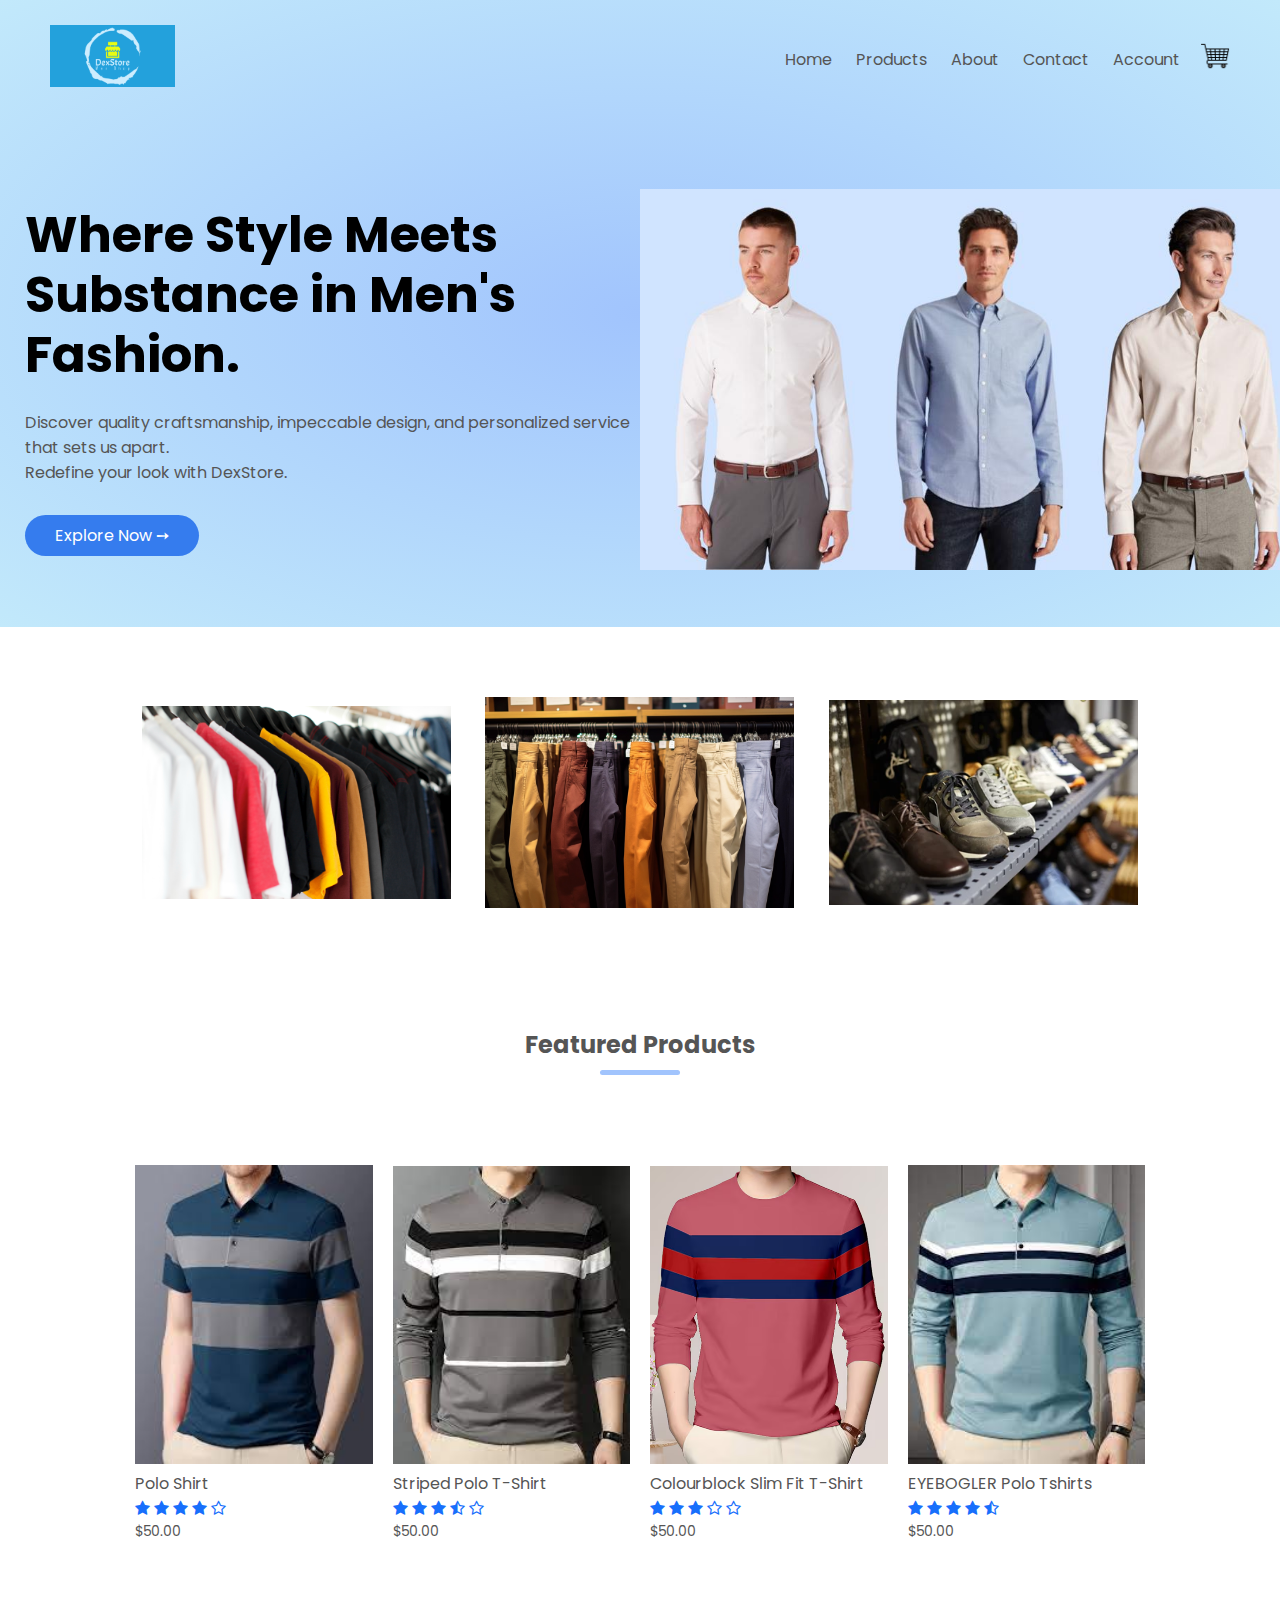
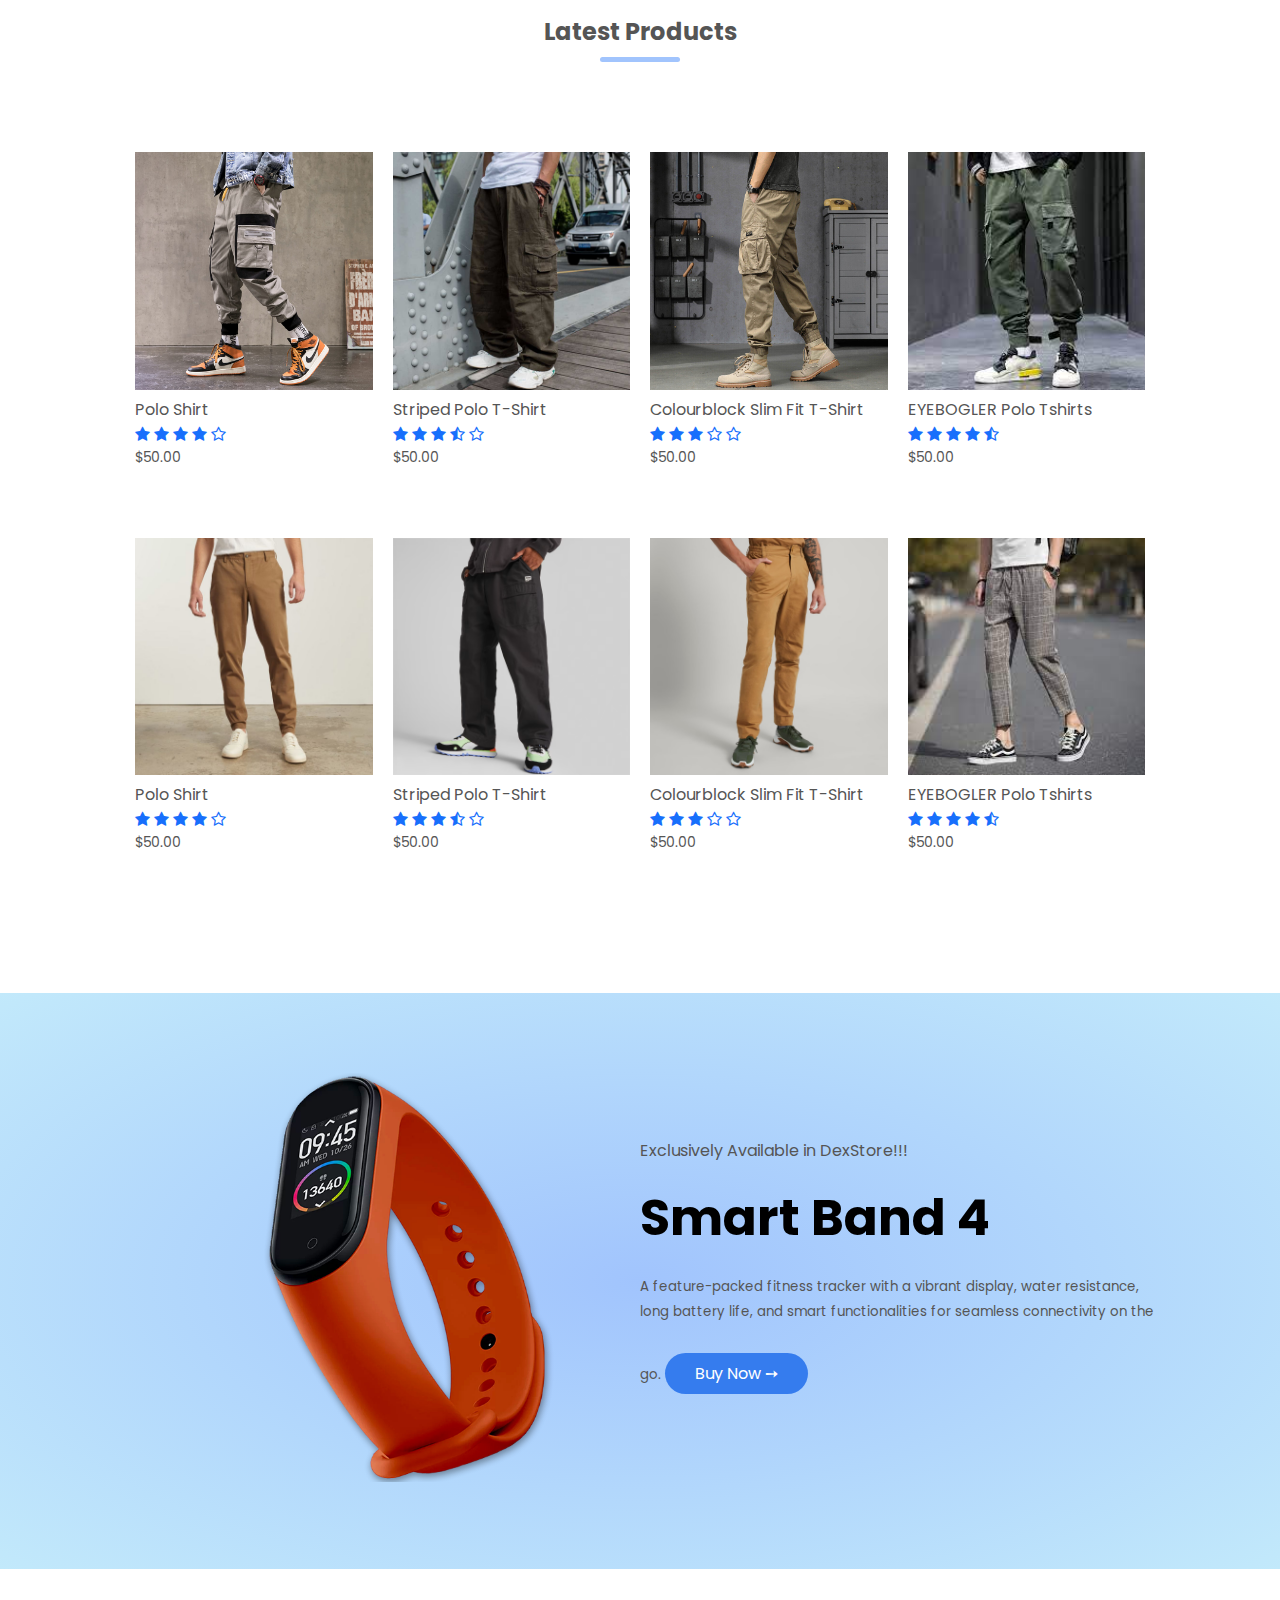
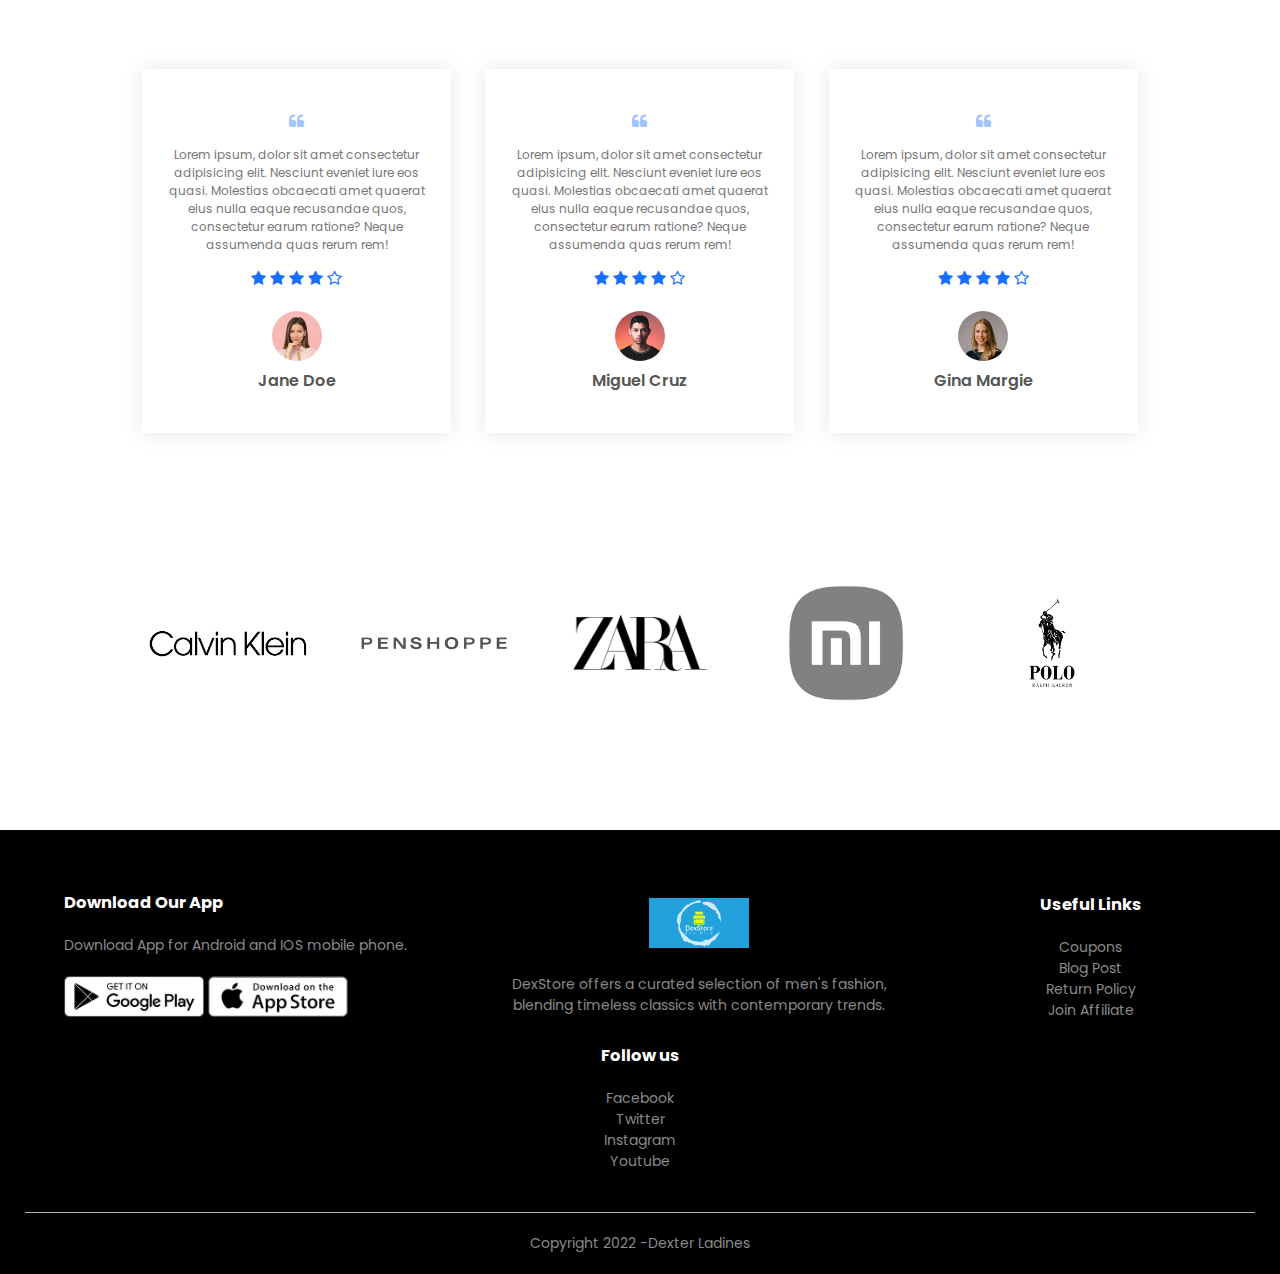
<file: index.html>
<!DOCTYPE html>
<html lang="en">
<head>
    <meta charset="UTF-8">
    <meta name="viewport" content="width=device-width, initial-scale=1.0">
    <title>DexStore | Ecommerce Website</title>
    <link rel="stylesheet" href="style.css">
    <link rel="preconnect" href="https://fonts.googleapis.com">
    <link rel="preconnect" href="https://fonts.gstatic.com" crossorigin>
    <link href="https://fonts.googleapis.com/css2?family=Poppins:ital,wght@0,100;0,200;0,300;0,400;0,500;0,600;0,700;0,800;0,900;1,100;1,200;1,300;1,400;1,500;1,600;1,700;1,800;1,900&display=swap" rel="stylesheet">
    <link rel="stylesheet" href="https://stackpath.bootstrapcdn.com/font-awesome/4.7.0/css/font-awesome.min.css">
</head>
<body>
    <div class="header">

        <div class="container">
            <div class="navbar">
                <div class="logo">
                    <a href="index.html"> <img src="images/logo.png" width="125px"></a>
                </div>
                <nav>
                    <ul id="MenuItems">
                        <li><a href="index.html">Home</a></li>
                        <li><a href="products.html">Products</a></li>
                        <li><a href="about.html">About</a></li>
                        <li><a href="contact.html">Contact</a></li>
                        <li><a href="account.html">Account</a></li>
                    </ul>
                </nav>
                <a href="cart.html"><img src="images/cart.png" alt="" width="30px" height="30px">
                </a>
                <img src="images/menu.png" class="menu-icon" onclick="menuToggle()">
            </div>
            <div class="row">
                <div class="col-2">
                    <h1>Where Style Meets <br> Substance  in Men's Fashion.</h1>
                    <p>Discover quality craftsmanship, impeccable design, and personalized service that sets us apart.<br> Redefine your look with DexStore.</p>
                    <a href="products.html" class="btn">Explore Now &#10137;</a>
                </div>
                <div class="col-2">
                    <img src="images/open.jpg" alt="">
                </div>
            </div>
        </div>
    </div>
        <!-- feature category -->
        <div class="categories">
            <div class="small-container">
                <div class="row">
                    <div class="col-3">
                        <img src="images/category1.jpg" alt="">
                    </div>
                    <div class="col-3">
                        <img src="images/category2.jpg" alt="">
                    </div>
                    <div class="col-3">
                        <img src="images/category3.png" alt="">
                    </div>
                </div>                   
            </div>
        </div>

        <!-- featured products -->
        <div class="small-container">
            <h2 class="title">Featured Products</h2>
            <div class="row">
                <div class="col-4">
                    <a href="product-details.html"><img src="images/product1.jpg" alt=""></a>
                    <a href="product-details.html"><h4>Polo Shirt</h4></a>
                    <div class="rating">
                        <i class="fa fa-star" aria-hidden="true"></i>
                        <i class="fa fa-star" aria-hidden="true"></i>
                        <i class="fa fa-star" aria-hidden="true"></i>
                        <i class="fa fa-star" aria-hidden="true"></i>
                        <i class="fa fa-star-o" aria-hidden="true"></i>
                    </div>
                    <p>$50.00</p>
                </div>
                <div class="col-4">
                    <a href="product-details.html"> <img src="images/product4.jpg" alt=""></a>
                    <a href="product-details.html"><h4>Striped Polo T-Shirt </h4></a>
                    <div class="rating">
                        <i class="fa fa-star" aria-hidden="true"></i>
                        <i class="fa fa-star" aria-hidden="true"></i>
                        <i class="fa fa-star" aria-hidden="true"></i>
                        <i class="fa fa-star-half-o" aria-hidden="true"></i>
                        <i class="fa fa-star-o" aria-hidden="true"></i>
                    </div>
                    <p>$50.00</p>
                </div>
                <div class="col-4">
                   <a href="product-details.html"> <img src="images/product3.avif" alt=""></a>
                    <a href="product-details.html"><h4>Colourblock Slim Fit T-Shirt</h4></a>
                    <div class="rating">
                        <i class="fa fa-star" aria-hidden="true"></i>
                        <i class="fa fa-star" aria-hidden="true"></i>
                        <i class="fa fa-star" aria-hidden="true"></i>
                        <i class="fa fa-star-o" aria-hidden="true"></i>
                        <i class="fa fa-star-o" aria-hidden="true"></i>
                    </div>
                    <p>$50.00</p>
                </div>
                <div class="col-4">
                    <a href="product-details.html"><img src="images/product2.jpg" alt=""></a>
                    <a href="product-details.html"> <h4>EYEBOGLER Polo Tshirts</h4></a>
                    <div class="rating">
                        <i class="fa fa-star" aria-hidden="true"></i>
                        <i class="fa fa-star" aria-hidden="true"></i>
                        <i class="fa fa-star" aria-hidden="true"></i>
                        <i class="fa fa-star" aria-hidden="true"></i>
                        <i class="fa fa-star-half-o" aria-hidden="true"></i>
                    </div>
                    <p>$50.00</p>
                </div>
            </div>
            <h2 class="title">Latest Products</h2>
            <div class="row">
                <div class="col-4">
                   <a href="product-details.html"> <img src="images/product5.jpg" alt=""></a>
                    <a href="product-details.html"><h4>Polo Shirt</h4></a>
                    <div class="rating">
                        <i class="fa fa-star" aria-hidden="true"></i>
                        <i class="fa fa-star" aria-hidden="true"></i>
                        <i class="fa fa-star" aria-hidden="true"></i>
                        <i class="fa fa-star" aria-hidden="true"></i>
                        <i class="fa fa-star-o" aria-hidden="true"></i>
                    </div>
                    <p>$50.00</p>
                </div>
                <div class="col-4">
                    <a href="product-details.html"><img src="images/product6.jpg" alt=""></a>
                    <a href="product-details.html"><h4>Striped Polo T-Shirt </h4></a>
                    <div class="rating">
                        <i class="fa fa-star" aria-hidden="true"></i>
                        <i class="fa fa-star" aria-hidden="true"></i>
                        <i class="fa fa-star" aria-hidden="true"></i>
                        <i class="fa fa-star-half-o" aria-hidden="true"></i>
                        <i class="fa fa-star-o" aria-hidden="true"></i>
                    </div>
                    <p>$50.00</p>
                </div>
                <div class="col-4">
                   <a href="product-details.html"> <img src="images/product7.jpg" alt=""></a>
                    <a href="product-details.html"><h4>Colourblock Slim Fit T-Shirt</h4></a>
                    <div class="rating">
                        <i class="fa fa-star" aria-hidden="true"></i>
                        <i class="fa fa-star" aria-hidden="true"></i>
                        <i class="fa fa-star" aria-hidden="true"></i>
                        <i class="fa fa-star-o" aria-hidden="true"></i>
                        <i class="fa fa-star-o" aria-hidden="true"></i>
                    </div>
                    <p>$50.00</p>
                </div>
                <div class="col-4">
                    <a href="product-details.html"><img src="images/product8.jpg" alt=""></a>
                    <a href="product-details.html"><h4>EYEBOGLER Polo Tshirts</h4></a>
                    <div class="rating">
                        <i class="fa fa-star" aria-hidden="true"></i>
                        <i class="fa fa-star" aria-hidden="true"></i>
                        <i class="fa fa-star" aria-hidden="true"></i>
                        <i class="fa fa-star" aria-hidden="true"></i>
                        <i class="fa fa-star-half-o" aria-hidden="true"></i>
                    </div>
                    <p>$50.00</p>
                </div>
            </div>
            <div class="row">
                <div class="col-4">
                    <img src="images/products9.jpg" alt="">
                    <h4>Polo Shirt</h4>
                    <div class="rating">
                        <i class="fa fa-star" aria-hidden="true"></i>
                        <i class="fa fa-star" aria-hidden="true"></i>
                        <i class="fa fa-star" aria-hidden="true"></i>
                        <i class="fa fa-star" aria-hidden="true"></i>
                        <i class="fa fa-star-o" aria-hidden="true"></i>
                    </div>
                    <p>$50.00</p>
                </div>
                <div class="col-4">
                    <img src="images/product11.avif" alt="">
                    <h4>Striped Polo T-Shirt </h4>
                    <div class="rating">
                        <i class="fa fa-star" aria-hidden="true"></i>
                        <i class="fa fa-star" aria-hidden="true"></i>
                        <i class="fa fa-star" aria-hidden="true"></i>
                        <i class="fa fa-star-half-o" aria-hidden="true"></i>
                        <i class="fa fa-star-o" aria-hidden="true"></i>
                    </div>
                    <p>$50.00</p>
                </div>
                <div class="col-4">
                    <img src="images/product10.avif" alt="">
                    <h4>Colourblock Slim Fit T-Shirt</h4>
                    <div class="rating">
                        <i class="fa fa-star" aria-hidden="true"></i>
                        <i class="fa fa-star" aria-hidden="true"></i>
                        <i class="fa fa-star" aria-hidden="true"></i>
                        <i class="fa fa-star-o" aria-hidden="true"></i>
                        <i class="fa fa-star-o" aria-hidden="true"></i>
                    </div>
                    <p>$50.00</p>
                </div>
                <div class="col-4">
                    <img src="images/product12.jpg" alt="">
                    <h4>EYEBOGLER Polo Tshirts</h4>
                    <div class="rating">
                        <i class="fa fa-star" aria-hidden="true"></i>
                        <i class="fa fa-star" aria-hidden="true"></i>
                        <i class="fa fa-star" aria-hidden="true"></i>
                        <i class="fa fa-star" aria-hidden="true"></i>
                        <i class="fa fa-star-half-o" aria-hidden="true"></i>
                    </div>
                    <p>$50.00</p>
                </div>
            </div>
        </div>

        <!-- Offer -->
        <div class="offer">
            <div class="small-container">
                <div class="row">
                    <div class="col-2">
                        <img src="images/smart.png" class="offer-img">
                    </div>
                    <div class="col-2">
                        <p>Exclusively Available in DexStore!!!</p>
                        <h1>Smart Band 4</h1>
                        <small>A feature-packed fitness tracker with a vibrant display, water resistance, long battery life, and smart functionalities for seamless connectivity on the go.</small>
                        <a href="" class="btn">Buy Now &#10137;</a>
                    </div>
                </div>
            </div>
        </div>

        <!-- Testimonials -->
        <div class="testimonial">
            <div class="small-container">
                <div class="row">
                    <div class="col-3">
                        <i class="fa fa-quote-left" aria-hidden="true"></i>
                        <p>Lorem ipsum, dolor sit amet consectetur adipisicing elit. Nesciunt eveniet iure eos quasi. Molestias obcaecati amet quaerat eius nulla eaque recusandae quos, consectetur earum ratione? Neque assumenda quas rerum rem!</p>
                        <div class="rating">
                            <i class="fa fa-star" aria-hidden="true"></i>
                            <i class="fa fa-star" aria-hidden="true"></i>
                            <i class="fa fa-star" aria-hidden="true"></i>
                            <i class="fa fa-star" aria-hidden="true"></i>
                            <i class="fa fa-star-o" aria-hidden="true"></i>
                        </div>
                        <img src="images/user-3.png" alt="">
                        <h3>Jane Doe</h3>
                    </div>
                    <div class="col-3">
                        <i class="fa fa-quote-left" aria-hidden="true"></i>
                        <p>Lorem ipsum, dolor sit amet consectetur adipisicing elit. Nesciunt eveniet iure eos quasi. Molestias obcaecati amet quaerat eius nulla eaque recusandae quos, consectetur earum ratione? Neque assumenda quas rerum rem!</p>
                        <div class="rating">
                            <i class="fa fa-star" aria-hidden="true"></i>
                            <i class="fa fa-star" aria-hidden="true"></i>
                            <i class="fa fa-star" aria-hidden="true"></i>
                            <i class="fa fa-star" aria-hidden="true"></i>
                            <i class="fa fa-star-o" aria-hidden="true"></i>
                        </div>
                        <img src="images/user-2.png" alt="">
                        <h3>Miguel Cruz</h3>
                    </div>
                    <div class="col-3">
                        <i class="fa fa-quote-left" aria-hidden="true"></i>
                        <p>Lorem ipsum, dolor sit amet consectetur adipisicing elit. Nesciunt eveniet iure eos quasi. Molestias obcaecati amet quaerat eius nulla eaque recusandae quos, consectetur earum ratione? Neque assumenda quas rerum rem!</p>
                        <div class="rating">
                            <i class="fa fa-star" aria-hidden="true"></i>
                            <i class="fa fa-star" aria-hidden="true"></i>
                            <i class="fa fa-star" aria-hidden="true"></i>
                            <i class="fa fa-star" aria-hidden="true"></i>
                            <i class="fa fa-star-o" aria-hidden="true"></i>
                        </div>
                        <img src="images/user-1.png" alt="">
                        <h3>Gina Margie</h3>
                    </div>
                </div>
            </div>
        </div>

        <!-- Brands -->
        <div class="brands">
            <div class="small-container">
                <div class="row">
                    <div class="col-5">
                        <img src="images/lgo2.png" alt="">
                    </div>
                    <div class="col-5">
                        <img src="images/logo1.webp" alt="">
                    </div>
                    <div class="col-5">
                        <img src="images/logo3.jpg" alt="">
                    </div>
                    <div class="col-5">
                        <img src="images/logo4.png" alt="">
                    </div>
                    <div class="col-5">
                        <img src="images/logo5.png" alt="">
                    </div>
                </div>
            </div>
        </div>

        <!-- footer -->
        <div class="footer">
            <div class="container">
                <div class="row">
                    <div class="footer-col-1">
                        <h3>Download Our App</h3>
                        <p>Download App for Android and IOS mobile phone.</p>
                        <div class="app-logo">
                            <img src="images/play-store.png" alt="">
                            <img src="images/app-store.png" alt="">
                        </div>
                    </div>
                    <div class="footer-col-2">
                        <img src="images/logo.png" alt="">
                        <p>DexStore offers a curated selection of men's fashion,<br> blending timeless classics with contemporary trends.</p>
                    </div>
                    <div class="footer-col-3">
                        <h3>Useful Links</h3>
                        <ul>
                            <li>Coupons</li>
                            <li>Blog Post</li>
                            <li>Return Policy</li>
                            <li>Join Affiliate</li>
                        </ul>
                    </div>
                    <div class="footer-col-4">
                        <h3>Follow us</h3>
                        <ul>
                            <li>Facebook</li>
                            <li>Twitter</li>
                            <li>Instagram</li>
                            <li>Youtube</li>
                        </ul>
                    </div>
                </div>
                <hr>
                <p class="copyright">Copyright 2022 -Dexter Ladines</p>
            </div>
        </div>

        <!-- JS for Toggle Menu -->
        <script>
            var MenuItems = document.getElementById("MenuItems");

            MenuItems.style.maxHeight = "0px";

            function menuToggle(){

                if(MenuItems.style.maxHeight == "0px")
                {
                    MenuItems.style.maxHeight = "300px";
                } else {
                    MenuItems.style.maxHeight = "0px";
                }
                
            }
        </script>
    </body>
    </html>
</file>
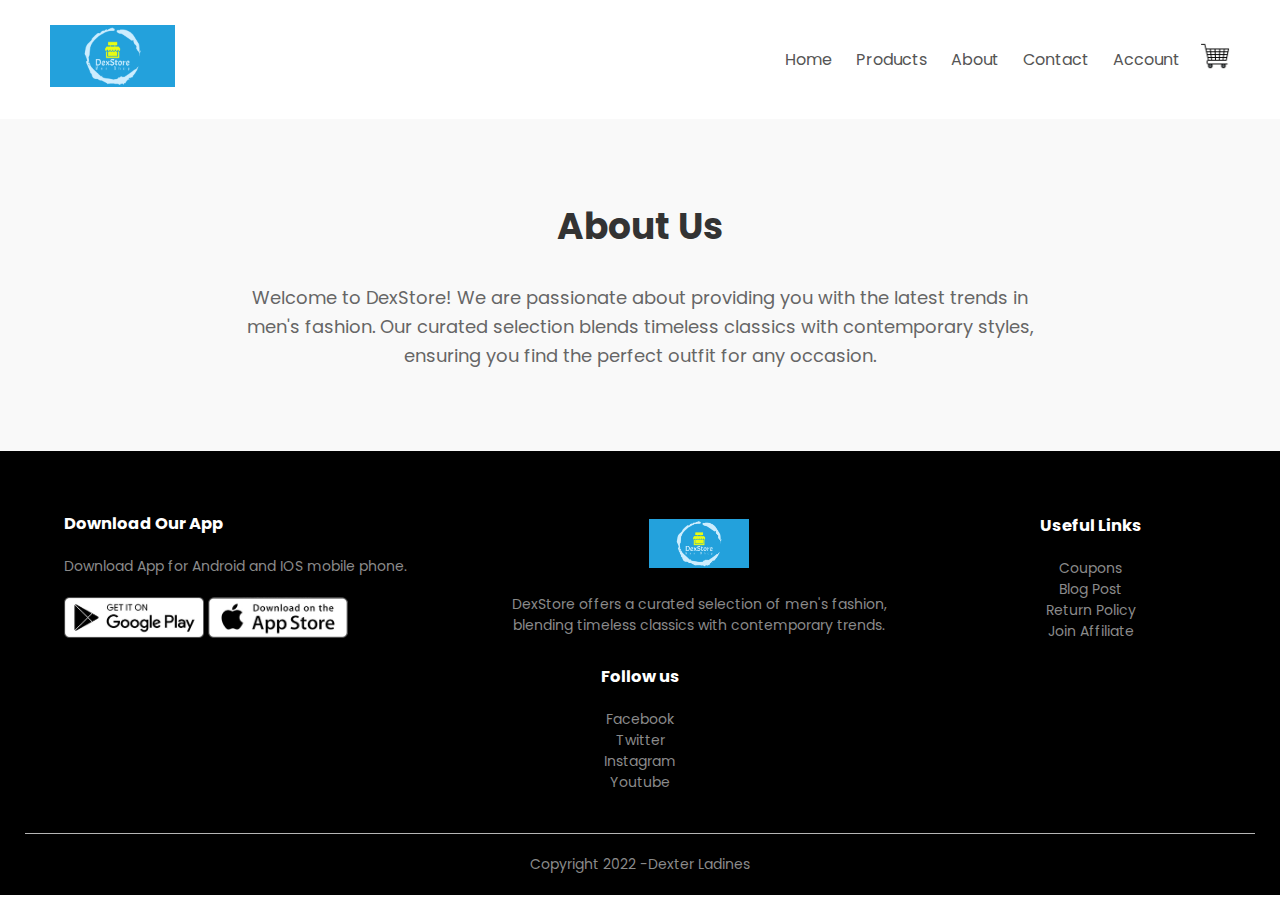
<file: about.html>
<!DOCTYPE html>
<html lang="en">
<head>
    <meta charset="UTF-8">
    <meta name="viewport" content="width=device-width, initial-scale=1.0">
    <title>All Products -DexStore</title>
    <link rel="stylesheet" href="style.css">
    <link rel="preconnect" href="https://fonts.googleapis.com">
    <link rel="preconnect" href="https://fonts.gstatic.com" crossorigin>
    <link href="https://fonts.googleapis.com/css2?family=Poppins:ital,wght@0,100;0,200;0,300;0,400;0,500;0,600;0,700;0,800;0,900;1,100;1,200;1,300;1,400;1,500;1,600;1,700;1,800;1,900&display=swap" rel="stylesheet">
    <link rel="stylesheet" href="https://stackpath.bootstrapcdn.com/font-awesome/4.7.0/css/font-awesome.min.css">
</head>
<body>
    <div class="container">
        <div class="navbar">
            <div class="logo">
                <a href="index.html"> <img src="images/logo.png" width="125px"></a>
            </div>
            <nav>
                <ul id="MenuItems">
                    <li><a href="index.html">Home</a></li>
                    <li><a href="products.html">Products</a></li>
                    <li><a href="about.html">About</a></li>
                    <li><a href="contact.html">Contact</a></li>
                    <li><a href="account.html">Account</a></li>
                </ul>
            </nav>
            <a href="cart.html"><img src="images/cart.png" alt="" width="30px" height="30px">
            </a>
        <img src="images/menu.png" class="menu-icon" onclick="menuToggle()">
        </div>
        
    </div>

   
    <!-- About Page -->
    <div class="about-section">
        <div class="container">
            <h2>About Us</h2>
            <p>Welcome to DexStore! We are passionate about providing you with the latest trends in men's fashion. Our curated selection blends timeless classics with contemporary styles, ensuring you find the perfect outfit for any occasion.</p>
        </div>
    </div>


        <!-- footer -->
        <div class="footer">
            <div class="container">
                <div class="row">
                    <div class="footer-col-1">
                        <h3>Download Our App</h3>
                        <p>Download App for Android and IOS mobile phone.</p>
                        <div class="app-logo">
                            <img src="images/play-store.png" alt="">
                            <img src="images/app-store.png" alt="">
                        </div>
                    </div>
                    <div class="footer-col-2">
                        <img src="images/logo.png" alt="">
                        <p>DexStore offers a curated selection of men's fashion,<br> blending timeless classics with contemporary trends.</p>
                    </div>
                    <div class="footer-col-3">
                        <h3>Useful Links</h3>
                        <ul>
                            <li>Coupons</li>
                            <li>Blog Post</li>
                            <li>Return Policy</li>
                            <li>Join Affiliate</li>
                        </ul>
                    </div>
                    <div class="footer-col-4">
                        <h3>Follow us</h3>
                        <ul>
                            <li>Facebook</li>
                            <li>Twitter</li>
                            <li>Instagram</li>
                            <li>Youtube</li>
                        </ul>
                    </div>
                </div>
                <hr>
                <p class="copyright">Copyright 2022 -Dexter Ladines</p>
            </div>
        </div>

        <!-- JS for Toggle Menu -->
        <script>
            var MenuItems = document.getElementById("MenuItems");

            MenuItems.style.maxHeight = "0px";

            function menuToggle(){

                if(MenuItems.style.maxHeight == "0px")
                {
                    MenuItems.style.maxHeight = "300px";
                } else {
                    MenuItems.style.maxHeight = "0px";
                }
                
            }
        </script>

        <!-- Js for toggle form -->
        <script>
            var loginForm = document.getElementById("loginForm");
            var regForm = document.getElementById("regForm");
            var indicator = document.getElementById("indicator");

            function register() {
                regForm.style.transform = "translateX(0px)";
                loginForm.style.transform = "translateX(0px)";
                indicator.style.transform = "translateX(100px)";
            }

            function login() {
                regForm.style.transform = "translateX(300px)";
                loginForm.style.transform = "translateX(300px)";
                indicator.style.transform = "translateX(0px)";
            }

        </script>
    </body>
    </html>
</file>
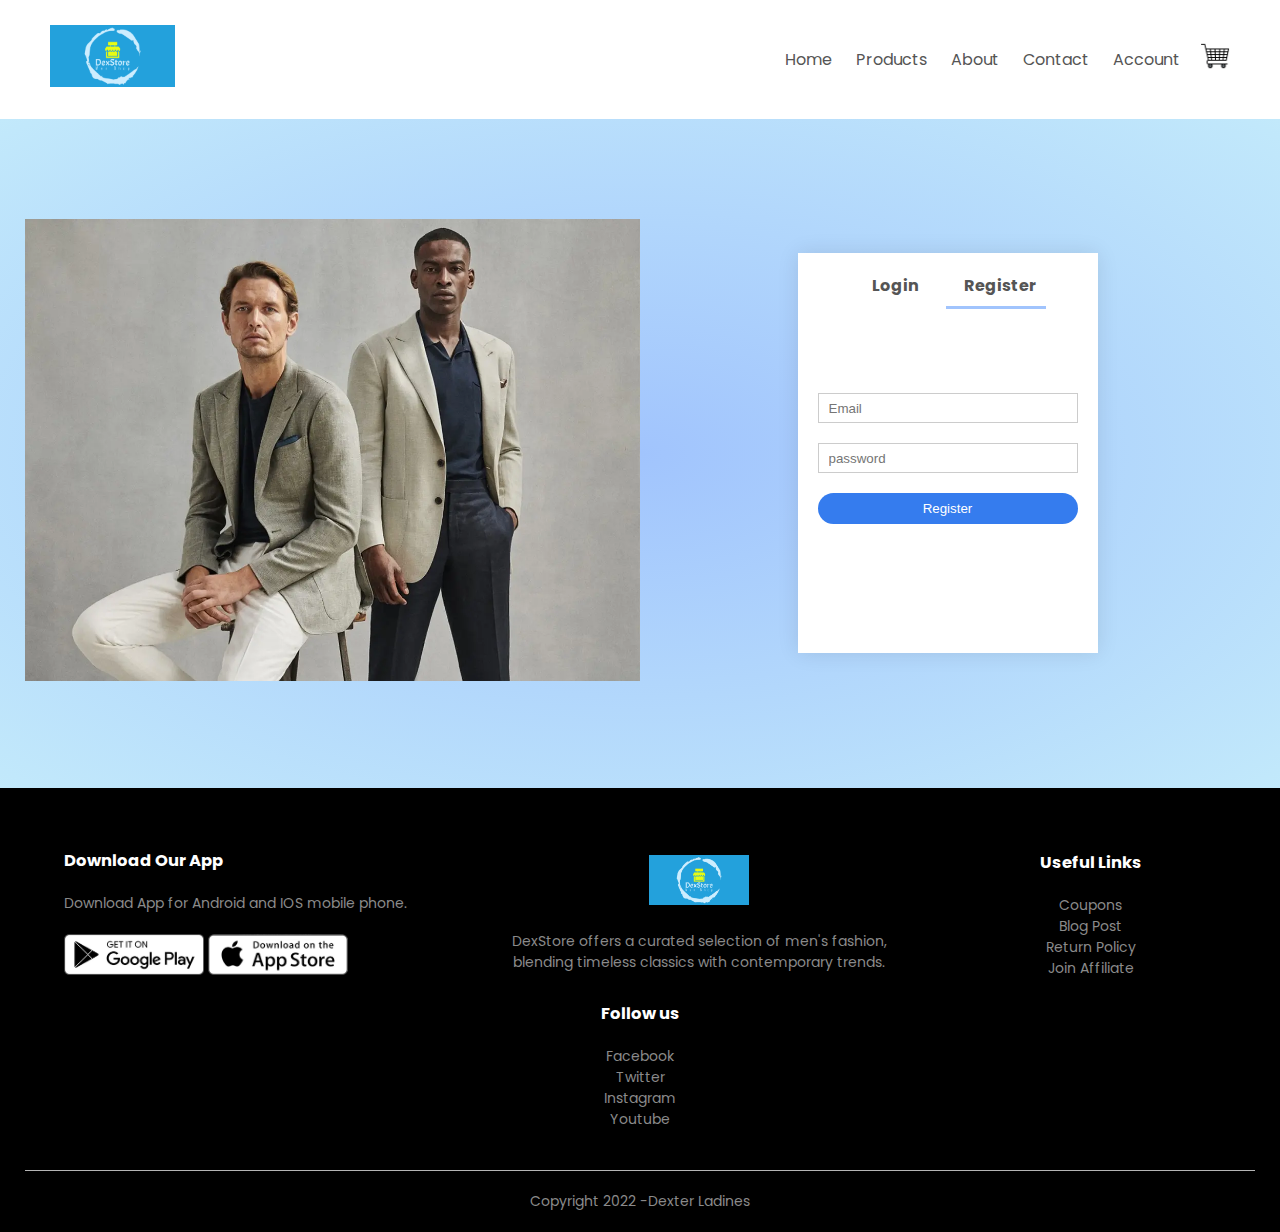
<file: account.html>
<!DOCTYPE html>
<html lang="en">
<head>
    <meta charset="UTF-8">
    <meta name="viewport" content="width=device-width, initial-scale=1.0">
    <title>All Products -DexStore</title>
    <link rel="stylesheet" href="style.css">
    <link rel="preconnect" href="https://fonts.googleapis.com">
    <link rel="preconnect" href="https://fonts.gstatic.com" crossorigin>
    <link href="https://fonts.googleapis.com/css2?family=Poppins:ital,wght@0,100;0,200;0,300;0,400;0,500;0,600;0,700;0,800;0,900;1,100;1,200;1,300;1,400;1,500;1,600;1,700;1,800;1,900&display=swap" rel="stylesheet">
    <link rel="stylesheet" href="https://stackpath.bootstrapcdn.com/font-awesome/4.7.0/css/font-awesome.min.css">
</head>
<body>
    <div class="container">
        <div class="navbar">
            <div class="logo">
                <a href="index.html"> <img src="images/logo.png" width="125px"></a>
            </div>
            <nav>
                <ul id="MenuItems">
                    <li><a href="index.html">Home</a></li>
                    <li><a href="products.html">Products</a></li>
                    <li><a href="about.html">About</a></li>
                    <li><a href="contact.html">Contact</a></li>
                    <li><a href="account.html">Account</a></li>
                </ul>
            </nav>
            <a href="cart.html"><img src="images/cart.png" alt="" width="30px" height="30px">
            </a>
        <img src="images/menu.png" class="menu-icon" onclick="menuToggle()">
        </div>
        
    </div>

   
    <!-- Account Page -->
    <div class="account-page">
        <div class="container">
            <div class="row">
                <div class="col-2">
                    <img src="images/image1.webp" width="100%">
                </div>
                <div class="col-2">
                    <div class="form-container">
                        <div class="form-btn">
                            <span onclick="login()">Login</span>
                            <span onclick="register()">Register</span>
                            <hr id="indicator">
                        </div>

                        <form action="" id="loginForm">
                            <input type="email" placeholder="Email">
                            <input type="password" placeholder="password" id="">
                            <button type="submit" class="btn">Login</button>
                            <a href="">Forgot Password</a>
                        </form>

                        <form action="" id="regForm">
                            <input type="email" placeholder="Email">
                            <input type="password" placeholder="password" id="">
                            <button type="submit" class="btn">Register</button>
                        </form>
                    </div>
                </div>
            </div>
        </div>
    </div>


        <!-- footer -->
        <div class="footer">
            <div class="container">
                <div class="row">
                    <div class="footer-col-1">
                        <h3>Download Our App</h3>
                        <p>Download App for Android and IOS mobile phone.</p>
                        <div class="app-logo">
                            <img src="images/play-store.png" alt="">
                            <img src="images/app-store.png" alt="">
                        </div>
                    </div>
                    <div class="footer-col-2">
                        <img src="images/logo.png" alt="">
                        <p>DexStore offers a curated selection of men's fashion,<br> blending timeless classics with contemporary trends.</p>
                    </div>
                    <div class="footer-col-3">
                        <h3>Useful Links</h3>
                        <ul>
                            <li>Coupons</li>
                            <li>Blog Post</li>
                            <li>Return Policy</li>
                            <li>Join Affiliate</li>
                        </ul>
                    </div>
                    <div class="footer-col-4">
                        <h3>Follow us</h3>
                        <ul>
                            <li>Facebook</li>
                            <li>Twitter</li>
                            <li>Instagram</li>
                            <li>Youtube</li>
                        </ul>
                    </div>
                </div>
                <hr>
                <p class="copyright">Copyright 2022 -Dexter Ladines</p>
            </div>
        </div>

        <!-- JS for Toggle Menu -->
        <script>
            var MenuItems = document.getElementById("MenuItems");

            MenuItems.style.maxHeight = "0px";

            function menuToggle(){

                if(MenuItems.style.maxHeight == "0px")
                {
                    MenuItems.style.maxHeight = "300px";
                } else {
                    MenuItems.style.maxHeight = "0px";
                }
                
            }
        </script>

        <!-- Js for toggle form -->
        <script>
            var loginForm = document.getElementById("loginForm");
            var regForm = document.getElementById("regForm");
            var indicator = document.getElementById("indicator");

            function register() {
                regForm.style.transform = "translateX(0px)";
                loginForm.style.transform = "translateX(0px)";
                indicator.style.transform = "translateX(100px)";
            }

            function login() {
                regForm.style.transform = "translateX(300px)";
                loginForm.style.transform = "translateX(300px)";
                indicator.style.transform = "translateX(0px)";
            }

        </script>
    </body>
    </html>
</file>
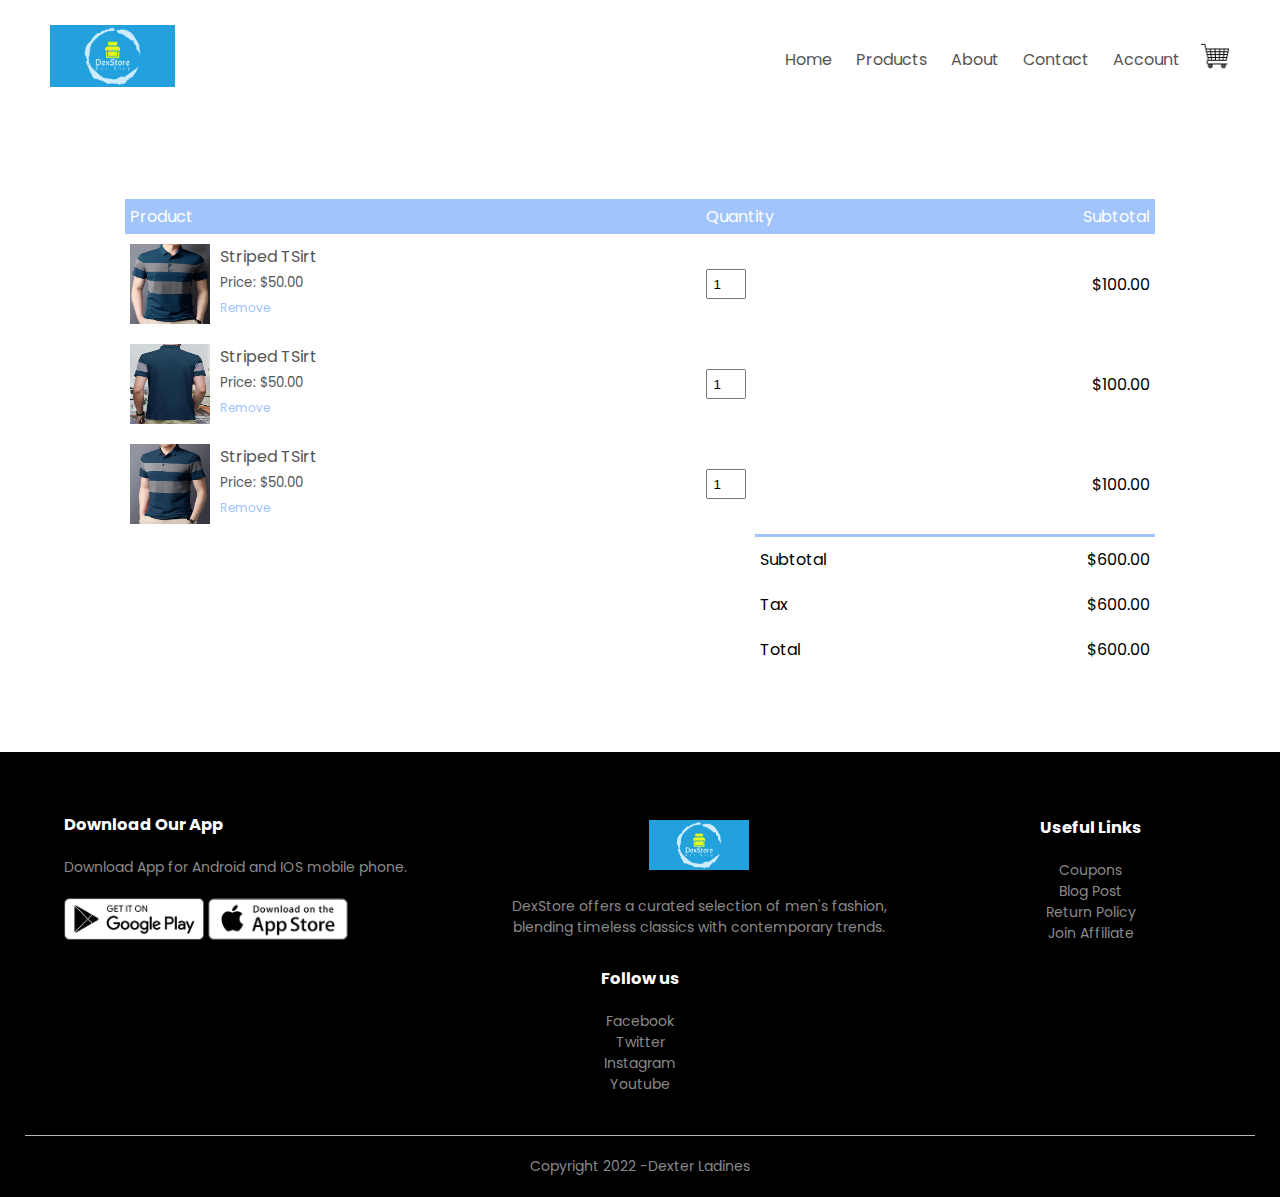
<file: cart.html>
<!DOCTYPE html>
<html lang="en">
<head>
    <meta charset="UTF-8">
    <meta name="viewport" content="width=device-width, initial-scale=1.0">
    <title>All Products -DexStore</title>
    <link rel="stylesheet" href="style.css">
    <link rel="preconnect" href="https://fonts.googleapis.com">
    <link rel="preconnect" href="https://fonts.gstatic.com" crossorigin>
    <link href="https://fonts.googleapis.com/css2?family=Poppins:ital,wght@0,100;0,200;0,300;0,400;0,500;0,600;0,700;0,800;0,900;1,100;1,200;1,300;1,400;1,500;1,600;1,700;1,800;1,900&display=swap" rel="stylesheet">
    <link rel="stylesheet" href="https://stackpath.bootstrapcdn.com/font-awesome/4.7.0/css/font-awesome.min.css">
</head>
<body>
    <div class="container">
        <div class="navbar">
            <div class="logo">
                <a href="index.html">                
                    <img src="images/logo.png" width="125px">
                </a>
            </div>
            <nav>
                <ul id="MenuItems">
                    <li><a href="index.html">Home</a></li>
                    <li><a href="products.html">Products</a></li>
                    <li><a href="about.html">About</a></li>
                    <li><a href="contact.html">Contact</a></li>
                    <li><a href="account.html">Account</a></li>
                </ul>
            </nav>
            <a href="cart.html"><img src="images/cart.png" alt="" width="30px" height="30px">
            </a>
        <img src="images/menu.png" class="menu-icon" onclick="menuToggle()">
        </div>
        
    </div>

    <!-- Cart items Details -->
    <div class="small-container cart-page">
        <table>
            <tr>
                <th>Product</th>
                <th>Quantity</th>
                <th>Subtotal</th>
            </tr>
            <tr>
                <td>
                    <div class="cart-info">
                        <img src="images/gallery1.webp" alt="">
                        <div>
                            <p>Striped TSirt</p>
                            <small>Price: $50.00</small>
                            <br>
                            <a href="">Remove</a>
                        </div>
                    </div>
                </td>
                <td><input type="number" value="1"></td>
                <td>$100.00</td>
            </tr>
            <tr>
                <td>
                    <div class="cart-info">
                        <img src="images/gallery3.webp" alt="">
                        <div>
                            <p>Striped TSirt</p>
                            <small>Price: $50.00</small>
                            <br>
                            <a href="">Remove</a>
                        </div>
                    </div>
                </td>
                <td><input type="number" value="1"></td>
                <td>$100.00</td>
            </tr>
            <tr>
                <td>
                    <div class="cart-info">
                        <img src="images/gallery2.webp" alt="">
                        <div>
                            <p>Striped TSirt</p>
                            <small>Price: $50.00</small>
                            <br>
                            <a href="">Remove</a>
                        </div>
                    </div>
                </td>
                <td><input type="number" value="1"></td>
                <td>$100.00</td>
            </tr>
        </table>

        <div class="total-price">
            <table>
                <tr>
                    <td>Subtotal</td>
                    <td>$600.00</td>
                </tr>
                <tr>
                    <td>Tax</td>
                    <td>$600.00</td>
                </tr>
                <tr>
                    <td>Total</td>
                    <td>$600.00</td>
                </tr>
            </table>
        </div>
    </div>

        <!-- footer -->
        <div class="footer">
            <div class="container">
                <div class="row">
                    <div class="footer-col-1">
                        <h3>Download Our App</h3>
                        <p>Download App for Android and IOS mobile phone.</p>
                        <div class="app-logo">
                            <img src="images/play-store.png" alt="">
                            <img src="images/app-store.png" alt="">
                        </div>
                    </div>
                    <div class="footer-col-2">
                        <img src="images/logo.png" alt="">
                        <p>DexStore offers a curated selection of men's fashion,<br> blending timeless classics with contemporary trends.</p>
                    </div>
                    <div class="footer-col-3">
                        <h3>Useful Links</h3>
                        <ul>
                            <li>Coupons</li>
                            <li>Blog Post</li>
                            <li>Return Policy</li>
                            <li>Join Affiliate</li>
                        </ul>
                    </div>
                    <div class="footer-col-4">
                        <h3>Follow us</h3>
                        <ul>
                            <li>Facebook</li>
                            <li>Twitter</li>
                            <li>Instagram</li>
                            <li>Youtube</li>
                        </ul>
                    </div>
                </div>
                <hr>
                <p class="copyright">Copyright 2022 -Dexter Ladines</p>
            </div>
        </div>

        <!-- JS for Toggle Menu -->
        <script>
            var MenuItems = document.getElementById("MenuItems");

            MenuItems.style.maxHeight = "0px";

            function menuToggle(){

                if(MenuItems.style.maxHeight == "0px")
                {
                    MenuItems.style.maxHeight = "300px";
                } else {
                    MenuItems.style.maxHeight = "0px";
                }
                
            }
        </script>
    </body>
    </html>
</file>
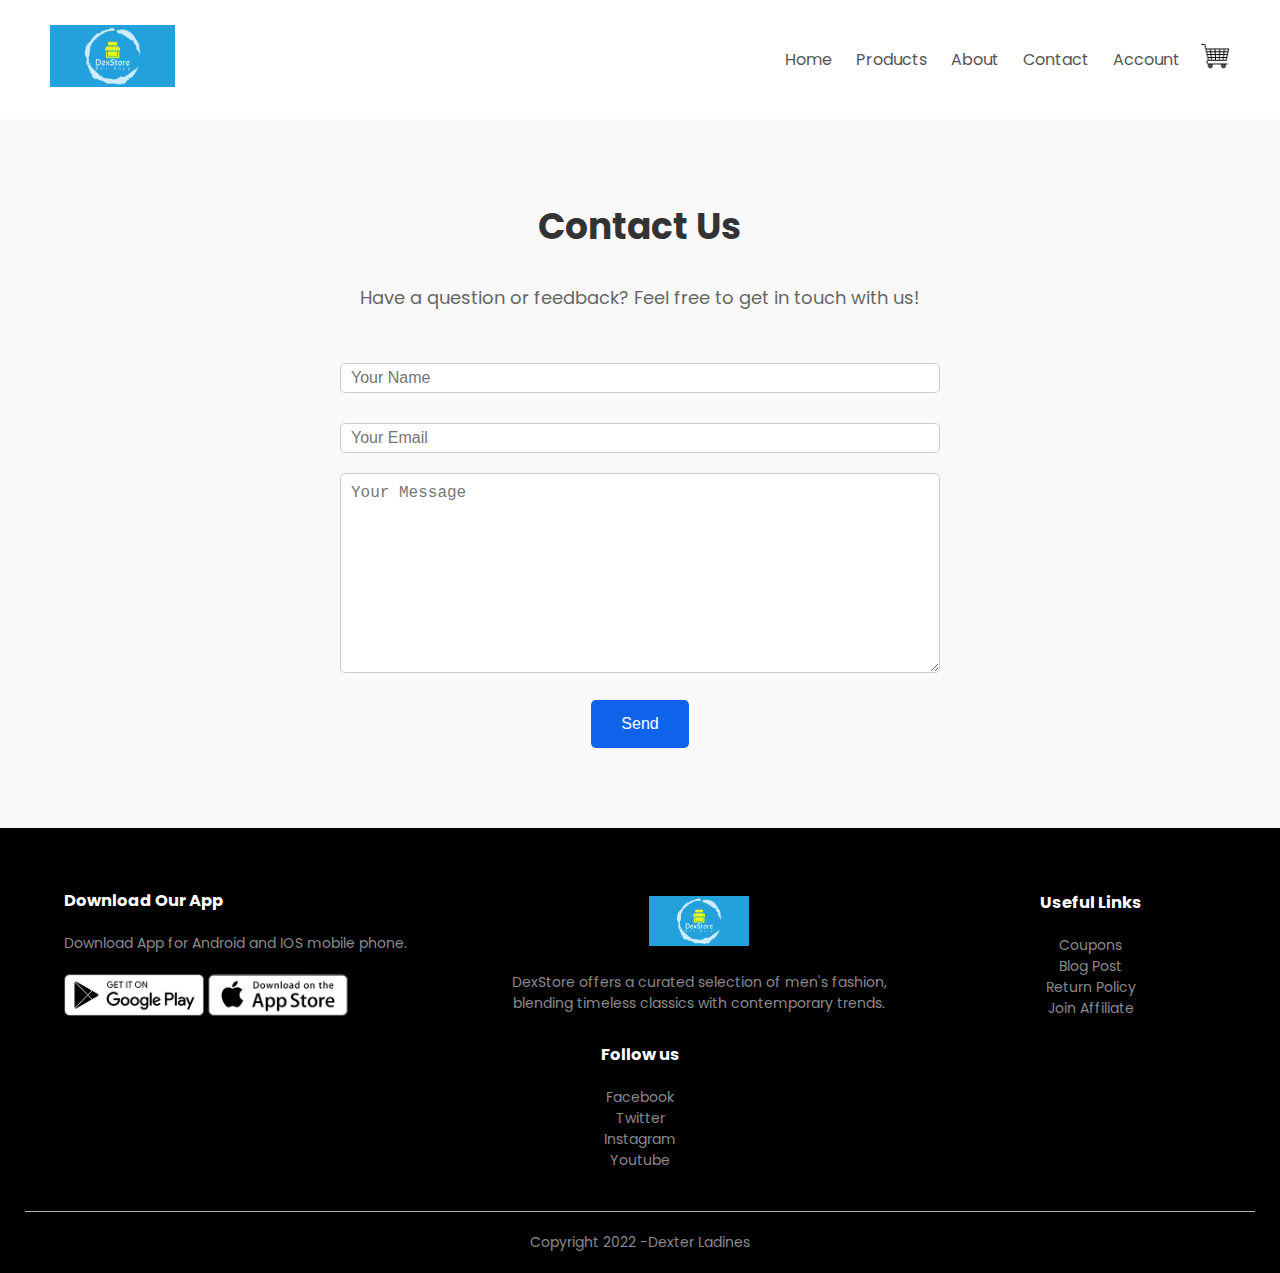
<file: contact.html>
<!DOCTYPE html>
<html lang="en">
<head>
    <meta charset="UTF-8">
    <meta name="viewport" content="width=device-width, initial-scale=1.0">
    <title>All Products -DexStore</title>
    <link rel="stylesheet" href="style.css">
    <link rel="preconnect" href="https://fonts.googleapis.com">
    <link rel="preconnect" href="https://fonts.gstatic.com" crossorigin>
    <link href="https://fonts.googleapis.com/css2?family=Poppins:ital,wght@0,100;0,200;0,300;0,400;0,500;0,600;0,700;0,800;0,900;1,100;1,200;1,300;1,400;1,500;1,600;1,700;1,800;1,900&display=swap" rel="stylesheet">
    <link rel="stylesheet" href="https://stackpath.bootstrapcdn.com/font-awesome/4.7.0/css/font-awesome.min.css">
</head>
<body>
    <div class="container">
        <div class="navbar">
            <div class="logo">
                <a href="index.html"> <img src="images/logo.png" width="125px"></a>
            </div>
            <nav>
                <ul id="MenuItems">
                    <li><a href="index.html">Home</a></li>
                    <li><a href="products.html">Products</a></li>
                    <li><a href="about.html">About</a></li>
                    <li><a href="contact.html">Contact</a></li>
                    <li><a href="account.html">Account</a></li>
                </ul>
            </nav>
            <a href="cart.html"><img src="images/cart.png" alt="" width="30px" height="30px">
            </a>
        <img src="images/menu.png" class="menu-icon" onclick="menuToggle()">
        </div>
        
    </div>

   
    <!-- Contact Page -->
    <div class="contact-section">
        <div class="container">
            <h2>Contact Us</h2>
            <p>Have a question or feedback? Feel free to get in touch with us!</p>
            <form action="#" method="post">
                <input type="text" name="name" placeholder="Your Name" required>
                <input type="email" name="email" placeholder="Your Email" required>
                <textarea name="message" placeholder="Your Message" required></textarea>
                <button type="submit">Send</button>
            </form>
        </div>
    </div>


        <!-- footer -->
        <div class="footer">
            <div class="container">
                <div class="row">
                    <div class="footer-col-1">
                        <h3>Download Our App</h3>
                        <p>Download App for Android and IOS mobile phone.</p>
                        <div class="app-logo">
                            <img src="images/play-store.png" alt="">
                            <img src="images/app-store.png" alt="">
                        </div>
                    </div>
                    <div class="footer-col-2">
                        <img src="images/logo.png" alt="">
                        <p>DexStore offers a curated selection of men's fashion,<br> blending timeless classics with contemporary trends.</p>
                    </div>
                    <div class="footer-col-3">
                        <h3>Useful Links</h3>
                        <ul>
                            <li>Coupons</li>
                            <li>Blog Post</li>
                            <li>Return Policy</li>
                            <li>Join Affiliate</li>
                        </ul>
                    </div>
                    <div class="footer-col-4">
                        <h3>Follow us</h3>
                        <ul>
                            <li>Facebook</li>
                            <li>Twitter</li>
                            <li>Instagram</li>
                            <li>Youtube</li>
                        </ul>
                    </div>
                </div>
                <hr>
                <p class="copyright">Copyright 2022 -Dexter Ladines</p>
            </div>
        </div>

        <!-- JS for Toggle Menu -->
        <script>
            var MenuItems = document.getElementById("MenuItems");

            MenuItems.style.maxHeight = "0px";

            function menuToggle(){

                if(MenuItems.style.maxHeight == "0px")
                {
                    MenuItems.style.maxHeight = "300px";
                } else {
                    MenuItems.style.maxHeight = "0px";
                }
                
            }
        </script>

        <!-- Js for toggle form -->
        <script>
            var loginForm = document.getElementById("loginForm");
            var regForm = document.getElementById("regForm");
            var indicator = document.getElementById("indicator");

            function register() {
                regForm.style.transform = "translateX(0px)";
                loginForm.style.transform = "translateX(0px)";
                indicator.style.transform = "translateX(100px)";
            }

            function login() {
                regForm.style.transform = "translateX(300px)";
                loginForm.style.transform = "translateX(300px)";
                indicator.style.transform = "translateX(0px)";
            }

        </script>
    </body>
    </html>
</file>
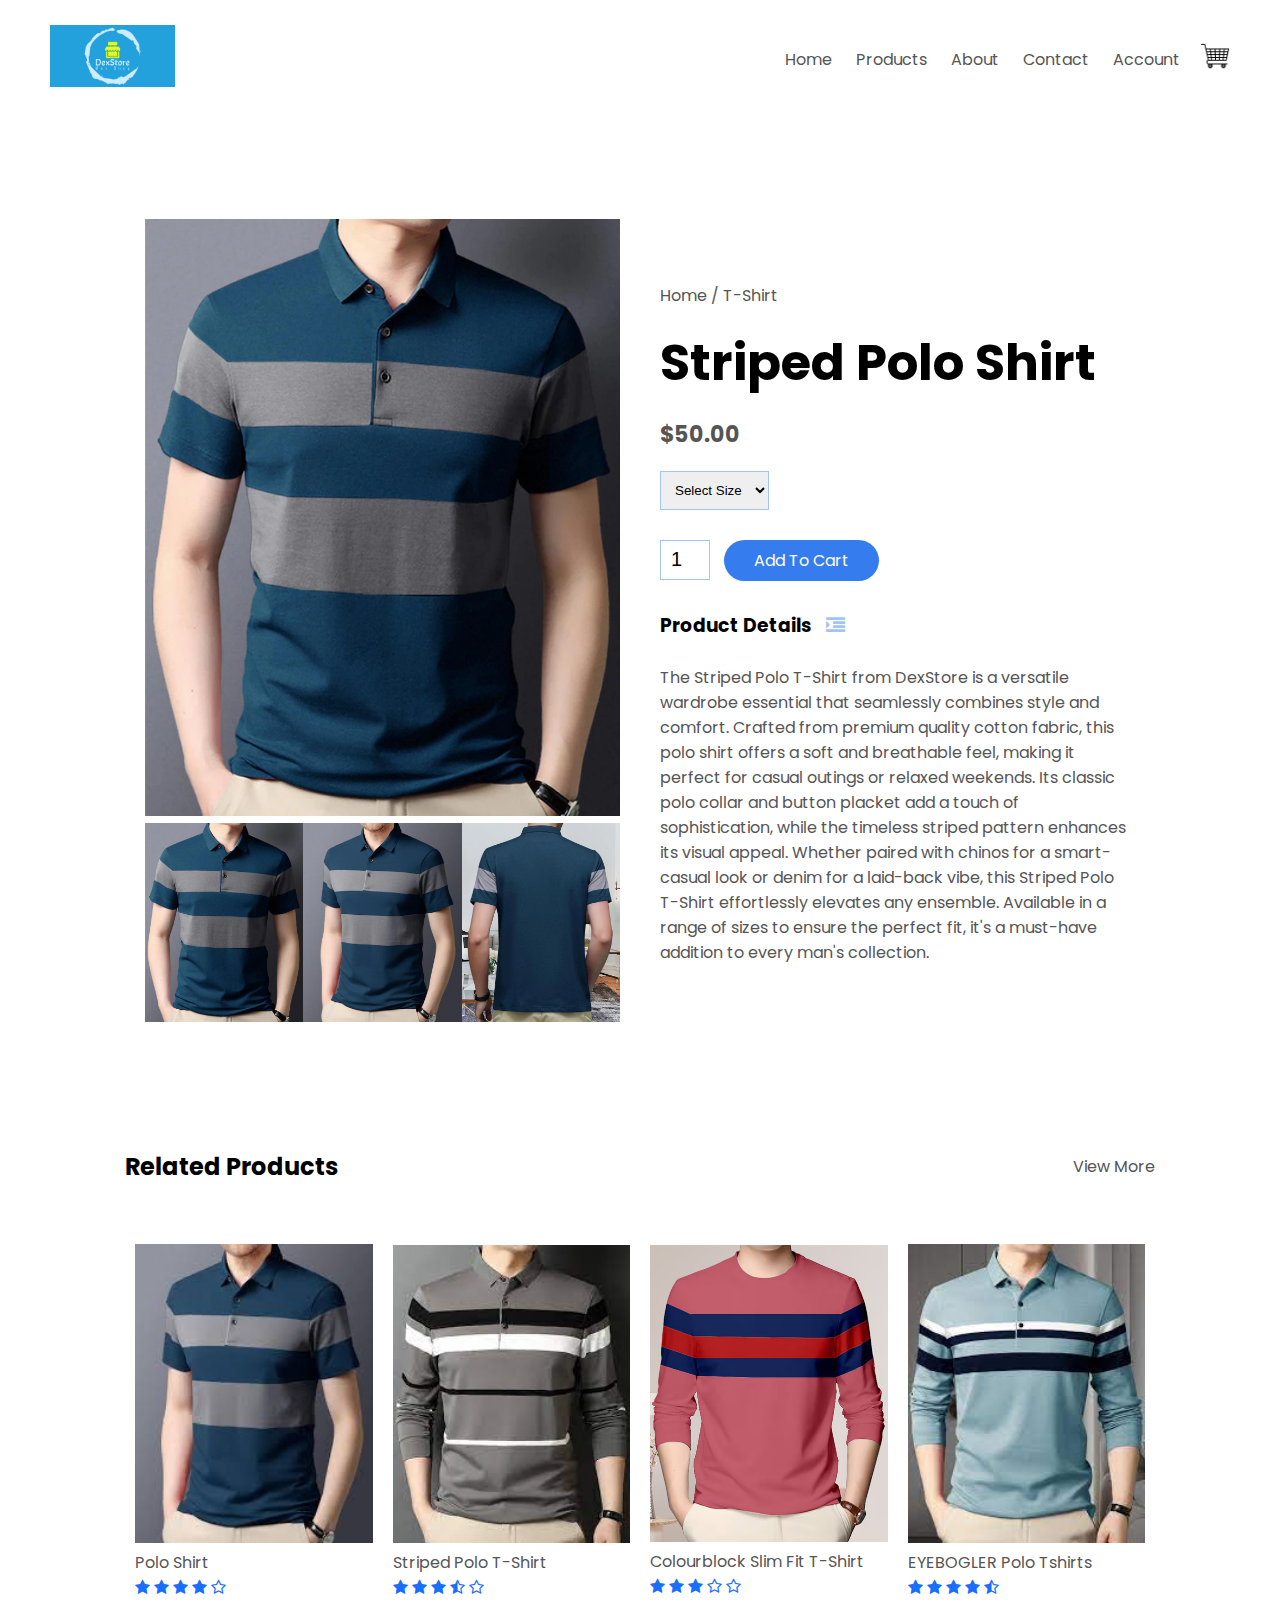
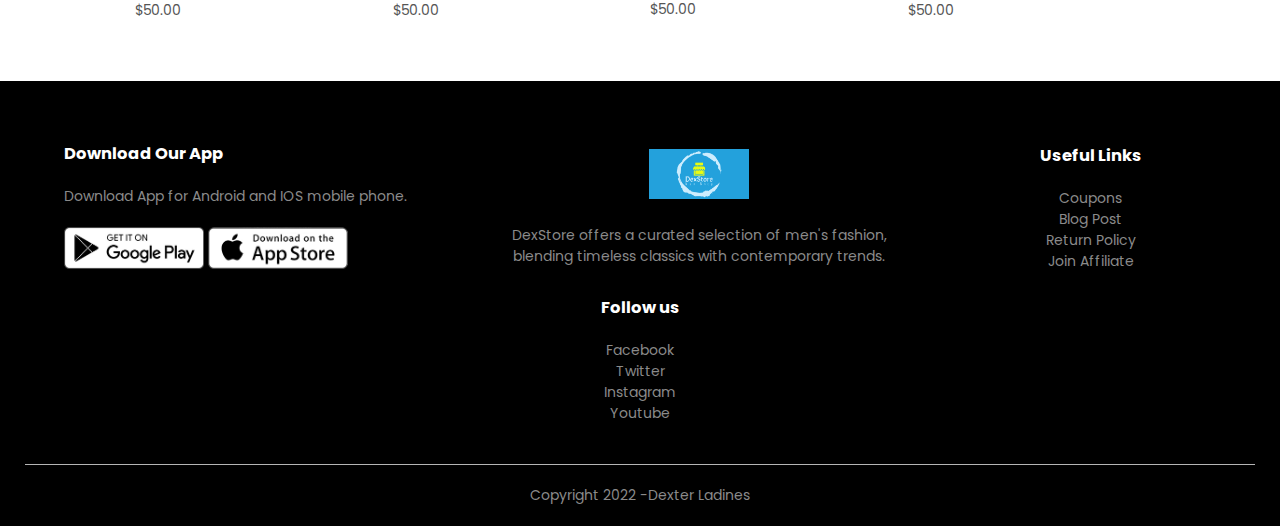
<file: product-details.html>
<!DOCTYPE html>
<html lang="en">
<head>
    <meta charset="UTF-8">
    <meta name="viewport" content="width=device-width, initial-scale=1.0">
    <title>All Products -DexStore</title>
    <link rel="stylesheet" href="style.css">
    <link rel="preconnect" href="https://fonts.googleapis.com">
    <link rel="preconnect" href="https://fonts.gstatic.com" crossorigin>
    <link href="https://fonts.googleapis.com/css2?family=Poppins:ital,wght@0,100;0,200;0,300;0,400;0,500;0,600;0,700;0,800;0,900;1,100;1,200;1,300;1,400;1,500;1,600;1,700;1,800;1,900&display=swap" rel="stylesheet">
    <link rel="stylesheet" href="https://stackpath.bootstrapcdn.com/font-awesome/4.7.0/css/font-awesome.min.css">
</head>
<body>
    <div class="container">
        <div class="navbar">
            <div class="logo">
                <a href="index.html"> <img src="images/logo.png" width="125px"></a>
            </div>
            <nav>
                <ul id="MenuItems">
                    <li><a href="index.html">Home</a></li>
                    <li><a href="products.html">Products</a></li>
                    <li><a href="about.html">About</a></li>
                    <li><a href="contact.html">Contact</a></li>
                    <li><a href="account.html">Account</a></li>
                </ul>
            </nav>
            <a href="cart.html"><img src="images/cart.png" alt="" width="30px" height="30px">
            </a>
        <img src="images/menu.png" class="menu-icon" onclick="menuToggle()">
        </div>
        
    </div>

    <!-- Single Product Details -->

    <div class="small-container single-product">
        <div class="row">
            <div class="col-2">
                <img src="images/gallery1.webp" alt="" width="100%" id="productImg">

                <div class="small-img-row">
                    <div class="small-img-col">
                        <img src="images/gallery1.webp" alt="" width="100%" class="smallImg">
                    </div>
                    <div class="small-img-col">
                        <img src="images/gallery2.webp" alt="" width="100%" class="smallImg">
                    </div>
                    <div class="small-img-col">
                        <img src="images/gallery3.webp" alt="" width="100%" class="smallImg">
                    </div>
                    
                </div>
            </div>
            <div class="col-2">
                <p>Home / T-Shirt</p>
                <h1>Striped Polo Shirt</h1>
                <h4>$50.00</h4>
                <select name="" id="">
                    <option value="">Select Size</option>
                    <option value="">XXL</option>
                    <option value="">XL</option>
                    <option value="">L</option>
                    <option value="">M</option>
                    <option value="">S</option>
                </select>
                <input type="number" name="" id="" value="1">
                <a href="cart.html" class="btn">Add To Cart</a>
                <h3>Product Details <i class="fa fa-indent"></i></h3>
                <br>
                <p>The Striped Polo T-Shirt from DexStore is a versatile wardrobe essential that seamlessly combines style and comfort. Crafted from premium quality cotton fabric, this polo shirt offers a soft and breathable feel, making it perfect for casual outings or relaxed weekends. Its classic polo collar and button placket add a touch of sophistication, while the timeless striped pattern enhances its visual appeal. Whether paired with chinos for a smart-casual look or denim for a laid-back vibe, this Striped Polo T-Shirt effortlessly elevates any ensemble. Available in a range of sizes to ensure the perfect fit, it's a must-have addition to every man's collection.</p>

            </div>

        </div>
    </div>

    <!-- Title -->
    <div class="small-container">
        <div class="row row-2">
            <h2>Related Products</h2>
            <p>View More</p>
        </div>
    </div>

    <!-- Product -->
        <div class="small-container">
          
            <div class="row">
                <div class="col-4">
                    <img src="images/product1.jpg" alt="">
                    <h4>Polo Shirt</h4>
                    <div class="rating">
                        <i class="fa fa-star" aria-hidden="true"></i>
                        <i class="fa fa-star" aria-hidden="true"></i>
                        <i class="fa fa-star" aria-hidden="true"></i>
                        <i class="fa fa-star" aria-hidden="true"></i>
                        <i class="fa fa-star-o" aria-hidden="true"></i>
                    </div>
                    <p>$50.00</p>
                </div>
                <div class="col-4">
                    <img src="images/product4.jpg" alt="">
                    <h4>Striped Polo T-Shirt </h4>
                    <div class="rating">
                        <i class="fa fa-star" aria-hidden="true"></i>
                        <i class="fa fa-star" aria-hidden="true"></i>
                        <i class="fa fa-star" aria-hidden="true"></i>
                        <i class="fa fa-star-half-o" aria-hidden="true"></i>
                        <i class="fa fa-star-o" aria-hidden="true"></i>
                    </div>
                    <p>$50.00</p>
                </div>
                <div class="col-4">
                    <img src="images/product3.avif" alt="">
                    <h4>Colourblock Slim Fit T-Shirt</h4>
                    <div class="rating">
                        <i class="fa fa-star" aria-hidden="true"></i>
                        <i class="fa fa-star" aria-hidden="true"></i>
                        <i class="fa fa-star" aria-hidden="true"></i>
                        <i class="fa fa-star-o" aria-hidden="true"></i>
                        <i class="fa fa-star-o" aria-hidden="true"></i>
                    </div>
                    <p>$50.00</p>
                </div>
                <div class="col-4">
                    <img src="images/product2.jpg" alt="">
                    <h4>EYEBOGLER Polo Tshirts</h4>
                    <div class="rating">
                        <i class="fa fa-star" aria-hidden="true"></i>
                        <i class="fa fa-star" aria-hidden="true"></i>
                        <i class="fa fa-star" aria-hidden="true"></i>
                        <i class="fa fa-star" aria-hidden="true"></i>
                        <i class="fa fa-star-half-o" aria-hidden="true"></i>
                    </div>
                    <p>$50.00</p>
                </div>
               
            </div> 
            
        </div>

        <!-- footer -->
        <div class="footer">
            <div class="container">
                <div class="row">
                    <div class="footer-col-1">
                        <h3>Download Our App</h3>
                        <p>Download App for Android and IOS mobile phone.</p>
                        <div class="app-logo">
                            <img src="images/play-store.png" alt="">
                            <img src="images/app-store.png" alt="">
                        </div>
                    </div>
                    <div class="footer-col-2">
                        <img src="images/logo.png" alt="">
                        <p>DexStore offers a curated selection of men's fashion,<br> blending timeless classics with contemporary trends.</p>
                    </div>
                    <div class="footer-col-3">
                        <h3>Useful Links</h3>
                        <ul>
                            <li>Coupons</li>
                            <li>Blog Post</li>
                            <li>Return Policy</li>
                            <li>Join Affiliate</li>
                        </ul>
                    </div>
                    <div class="footer-col-4">
                        <h3>Follow us</h3>
                        <ul>
                            <li>Facebook</li>
                            <li>Twitter</li>
                            <li>Instagram</li>
                            <li>Youtube</li>
                        </ul>
                    </div>
                </div>
                <hr>
                <p class="copyright">Copyright 2022 -Dexter Ladines</p>
            </div>
        </div>

        <!-- JS for Toggle Menu -->
        <script>
            var MenuItems = document.getElementById("MenuItems");

            MenuItems.style.maxHeight = "0px";

            function menuToggle(){

                if(MenuItems.style.maxHeight == "0px")
                {
                    MenuItems.style.maxHeight = "300px";
                } else {
                    MenuItems.style.maxHeight = "0px";
                }
                
            }
        </script>

        <!-- Js for Product Gallery -->
        <script>
            var productImg = document.getElementById("productImg");
            var smallImg = document.getElementsByClassName("smallImg")
            smallImg[0].onclick = function () 
            {
                productImg.src = smallImg[0].src;
            }
            smallImg[1].onclick = function () 
            {
                productImg.src = smallImg[1].src;
            }
            smallImg[2].onclick = function () 
            {
                productImg.src = smallImg[2].src;
            }
            smallImg[3].onclick = function () 
            {
                productImg.src = smallImg[3].src;
            }
        </script>
    </body>
    </html>
</file>
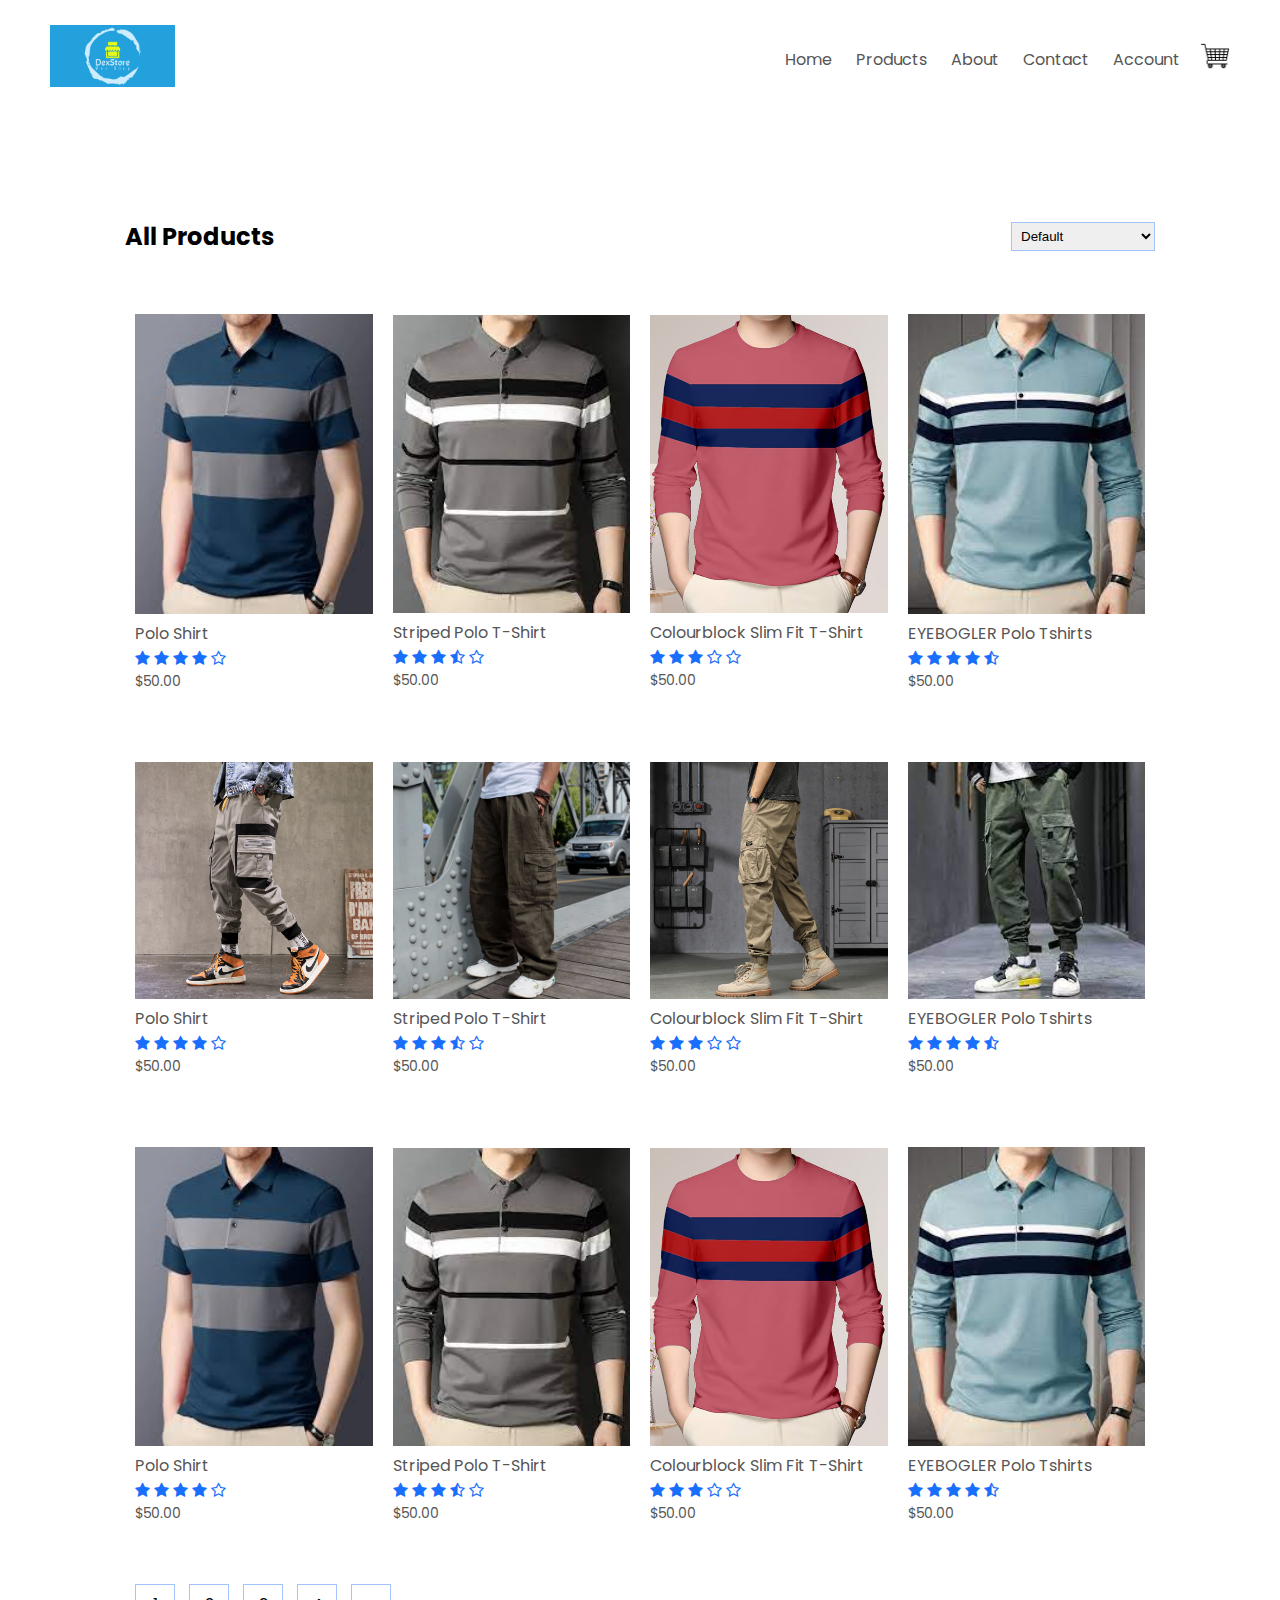
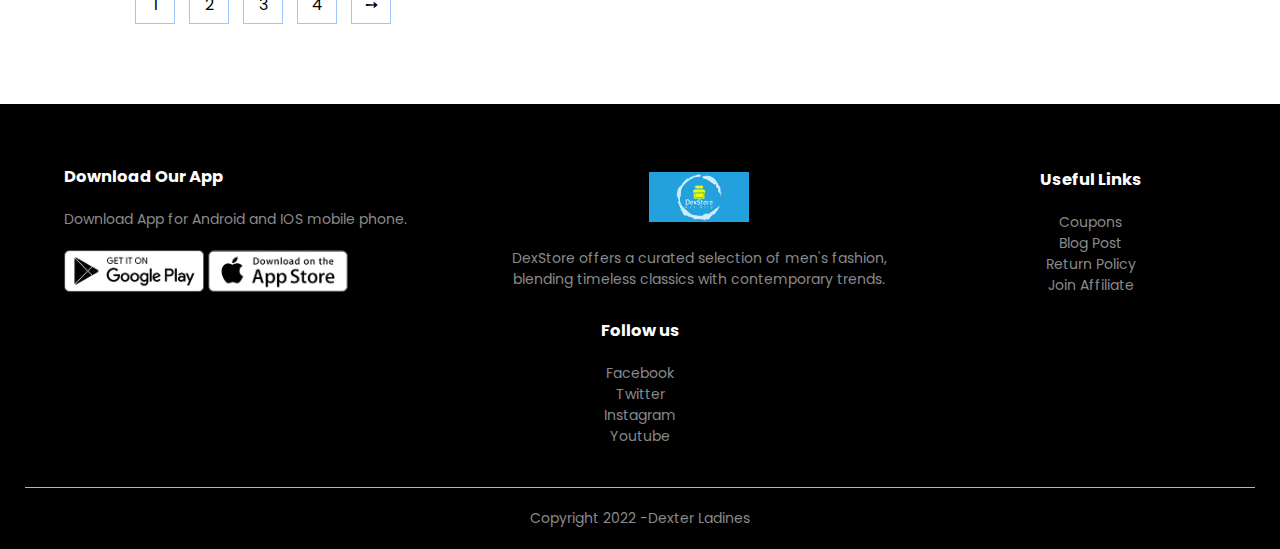
<file: products.html>
<!DOCTYPE html>
<html lang="en">
<head>
    <meta charset="UTF-8">
    <meta name="viewport" content="width=device-width, initial-scale=1.0">
    <title>All Products -DexStore</title>
    <link rel="stylesheet" href="style.css">
    <link rel="preconnect" href="https://fonts.googleapis.com">
    <link rel="preconnect" href="https://fonts.gstatic.com" crossorigin>
    <link href="https://fonts.googleapis.com/css2?family=Poppins:ital,wght@0,100;0,200;0,300;0,400;0,500;0,600;0,700;0,800;0,900;1,100;1,200;1,300;1,400;1,500;1,600;1,700;1,800;1,900&display=swap" rel="stylesheet">
    <link rel="stylesheet" href="https://stackpath.bootstrapcdn.com/font-awesome/4.7.0/css/font-awesome.min.css">
</head>
<body>
    <div class="container">
        <div class="navbar">
            <div class="logo">
                <a href="index.html"> <img src="images/logo.png" width="125px"></a>
            </div>
            <nav>
                <ul id="MenuItems">
                    <li><a href="index.html">Home</a></li>
                    <li><a href="products.html">Products</a></li>
                    <li><a href="about.html">About</a></li>
                    <li><a href="contact.html">Contact</a></li>
                    <li><a href="account.html">Account</a></li>
                </ul>
            </nav>
            <a href="cart.html"><img src="images/cart.png" alt="" width="30px" height="30px">
            </a>
        <img src="images/menu.png" class="menu-icon" onclick="menuToggle()">
        </div>
        
    </div>

        <div class="small-container">
            <div class="row row-2">
                <h2>All Products</h2>
                <select name="" id="">
                    <option value="">Default</option>
                    <option value="">Short by Price</option>
                    <option value="">Short by popularity</option>
                    <option value="">Short by rating</option>
                    <option value="">Short by sale</option>
                </select>
            </div>
            <div class="row">
                <div class="col-4">
                    <a href="product-details.html"><img src="images/product1.jpg" alt=""></a>
                    <a href="product-details.html"><h4>Polo Shirt</h4></a>
                    <div class="rating">
                        <i class="fa fa-star" aria-hidden="true"></i>
                        <i class="fa fa-star" aria-hidden="true"></i>
                        <i class="fa fa-star" aria-hidden="true"></i>
                        <i class="fa fa-star" aria-hidden="true"></i>
                        <i class="fa fa-star-o" aria-hidden="true"></i>
                    </div>
                    <p>$50.00</p>
                </div>
                <div class="col-4">
                    <a href="product-details.html"><img src="images/product4.jpg" alt=""></a>
                   <a href="product-details.html"> <h4>Striped Polo T-Shirt </h4></a>
                    <div class="rating">
                        <i class="fa fa-star" aria-hidden="true"></i>
                        <i class="fa fa-star" aria-hidden="true"></i>
                        <i class="fa fa-star" aria-hidden="true"></i>
                        <i class="fa fa-star-half-o" aria-hidden="true"></i>
                        <i class="fa fa-star-o" aria-hidden="true"></i>
                    </div>
                    <p>$50.00</p>
                </div>
                <div class="col-4">
                    <a href="product-details.html"><img src="images/product3.avif" alt=""></a>
                    <a href="product-details.html"><h4>Colourblock Slim Fit T-Shirt</h4></a>
                    <div class="rating">
                        <i class="fa fa-star" aria-hidden="true"></i>
                        <i class="fa fa-star" aria-hidden="true"></i>
                        <i class="fa fa-star" aria-hidden="true"></i>
                        <i class="fa fa-star-o" aria-hidden="true"></i>
                        <i class="fa fa-star-o" aria-hidden="true"></i>
                    </div>
                    <p>$50.00</p>
                </div>
                <div class="col-4">
                    <a href="product-details.html"><img src="images/product2.jpg" alt=""></a>
                    <a href="product-details.html"><h4>EYEBOGLER Polo Tshirts</h4></a>
                    <div class="rating">
                        <i class="fa fa-star" aria-hidden="true"></i>
                        <i class="fa fa-star" aria-hidden="true"></i>
                        <i class="fa fa-star" aria-hidden="true"></i>
                        <i class="fa fa-star" aria-hidden="true"></i>
                        <i class="fa fa-star-half-o" aria-hidden="true"></i>
                    </div>
                    <p>$50.00</p>
                </div>
                <div class="col-4">
                   <a href="product-details.html"> <img src="images/product5.jpg" alt=""></a>
                    <a href="product-details.html"><h4>Polo Shirt</h4></a>
                    <div class="rating">
                        <i class="fa fa-star" aria-hidden="true"></i>
                        <i class="fa fa-star" aria-hidden="true"></i>
                        <i class="fa fa-star" aria-hidden="true"></i>
                        <i class="fa fa-star" aria-hidden="true"></i>
                        <i class="fa fa-star-o" aria-hidden="true"></i>
                    </div>
                    <p>$50.00</p>
                </div>
                <div class="col-4">
                    <a href="product-details.html"><img src="images/product6.jpg" alt=""></a>
                    <a href="product-details.html"><h4>Striped Polo T-Shirt </h4></a>
                    <div class="rating">
                        <i class="fa fa-star" aria-hidden="true"></i>
                        <i class="fa fa-star" aria-hidden="true"></i>
                        <i class="fa fa-star" aria-hidden="true"></i>
                        <i class="fa fa-star-half-o" aria-hidden="true"></i>
                        <i class="fa fa-star-o" aria-hidden="true"></i>
                    </div>
                    <p>$50.00</p>
                </div>
                <div class="col-4">
                   <a href="product-details.html"> <img src="images/product7.jpg" alt=""></a>
                    <a href="product-details.html"><h4>Colourblock Slim Fit T-Shirt</h4></a>
                    <div class="rating">
                        <i class="fa fa-star" aria-hidden="true"></i>
                        <i class="fa fa-star" aria-hidden="true"></i>
                        <i class="fa fa-star" aria-hidden="true"></i>
                        <i class="fa fa-star-o" aria-hidden="true"></i>
                        <i class="fa fa-star-o" aria-hidden="true"></i>
                    </div>
                    <p>$50.00</p>
                </div>
                <div class="col-4">
                   <a href="product-details.html"> <img src="images/product8.jpg" alt=""></a>
                    <a href="product-details.html"><h4>EYEBOGLER Polo Tshirts</h4></a>
                    <div class="rating">
                        <i class="fa fa-star" aria-hidden="true"></i>
                        <i class="fa fa-star" aria-hidden="true"></i>
                        <i class="fa fa-star" aria-hidden="true"></i>
                        <i class="fa fa-star" aria-hidden="true"></i>
                        <i class="fa fa-star-half-o" aria-hidden="true"></i>
                    </div>
                    <p>$50.00</p>
                </div>
                <div class="col-4">
                    <a href="product-details.html"><img src="images/product1.jpg" alt=""></a>
                   <a href="product-details.html"> <h4>Polo Shirt</h4></a>
                    <div class="rating">
                        <i class="fa fa-star" aria-hidden="true"></i>
                        <i class="fa fa-star" aria-hidden="true"></i>
                        <i class="fa fa-star" aria-hidden="true"></i>
                        <i class="fa fa-star" aria-hidden="true"></i>
                        <i class="fa fa-star-o" aria-hidden="true"></i>
                    </div>
                    <p>$50.00</p>
                </div>
                <div class="col-4">
                    <a href="product-details.html"><img src="images/product4.jpg" alt=""></a>
                    <a href="product-details.html"><h4>Striped Polo T-Shirt </h4></a>
                    <div class="rating">
                        <i class="fa fa-star" aria-hidden="true"></i>
                        <i class="fa fa-star" aria-hidden="true"></i>
                        <i class="fa fa-star" aria-hidden="true"></i>
                        <i class="fa fa-star-half-o" aria-hidden="true"></i>
                        <i class="fa fa-star-o" aria-hidden="true"></i>
                    </div>
                    <p>$50.00</p>
                </div>
                <div class="col-4">
                   <a href="product-details.html"> <img src="images/product3.avif" alt=""></a>
                   <a href="product-details.html"> <h4>Colourblock Slim Fit T-Shirt</h4></a>
                    <div class="rating">
                        <i class="fa fa-star" aria-hidden="true"></i>
                        <i class="fa fa-star" aria-hidden="true"></i>
                        <i class="fa fa-star" aria-hidden="true"></i>
                        <i class="fa fa-star-o" aria-hidden="true"></i>
                        <i class="fa fa-star-o" aria-hidden="true"></i>
                    </div>
                    <p>$50.00</p>
                </div>
                <div class="col-4">
                   <a href="product-details.html"> <img src="images/product2.jpg" alt=""></a>
                    <h4>EYEBOGLER Polo Tshirts</h4>
                    <div class="rating">
                        <i class="fa fa-star" aria-hidden="true"></i>
                        <i class="fa fa-star" aria-hidden="true"></i>
                        <i class="fa fa-star" aria-hidden="true"></i>
                        <i class="fa fa-star" aria-hidden="true"></i>
                        <i class="fa fa-star-half-o" aria-hidden="true"></i>
                    </div>
                    <p>$50.00</p>
                </div>
            </div> 
            
            <div class="page-btn">
                <span>1</span>
                <span>2</span>
                <span>3</span>
                <span>4</span>
                <span>&#10137;</span>
            </div>
        </div>

        <!-- footer -->
        <div class="footer">
            <div class="container">
                <div class="row">
                    <div class="footer-col-1">
                        <h3>Download Our App</h3>
                        <p>Download App for Android and IOS mobile phone.</p>
                        <div class="app-logo">
                            <img src="images/play-store.png" alt="">
                            <img src="images/app-store.png" alt="">
                        </div>
                    </div>
                    <div class="footer-col-2">
                        <img src="images/logo.png" alt="">
                        <p>DexStore offers a curated selection of men's fashion,<br> blending timeless classics with contemporary trends.</p>
                    </div>
                    <div class="footer-col-3">
                        <h3>Useful Links</h3>
                        <ul>
                            <li>Coupons</li>
                            <li>Blog Post</li>
                            <li>Return Policy</li>
                            <li>Join Affiliate</li>
                        </ul>
                    </div>
                    <div class="footer-col-4">
                        <h3>Follow us</h3>
                        <ul>
                            <li>Facebook</li>
                            <li>Twitter</li>
                            <li>Instagram</li>
                            <li>Youtube</li>
                        </ul>
                    </div>
                </div>
                <hr>
                <p class="copyright">Copyright 2022 -Dexter Ladines</p>
            </div>
        </div>

        <!-- JS for Toggle Menu -->
        <script>
            var MenuItems = document.getElementById("MenuItems");

            MenuItems.style.maxHeight = "0px";

            function menuToggle(){

                if(MenuItems.style.maxHeight == "0px")
                {
                    MenuItems.style.maxHeight = "300px";
                } else {
                    MenuItems.style.maxHeight = "0px";
                }
                
            }
        </script>
    </body>
    </html>
</file>
<file: style.css>
*{
    margin: 0;
    padding: 0;
    box-sizing: border-box;
}
body {
    font-family: "Poppins", sans-serif;
}

.navbar{
    display: flex;
    align-items: center;
    padding: 25px;
}

nav{
    flex: 1;
    text-align: right;
}
nav ul{
    display: inline-block;
    list-style: none;
}
nav ul li {
    display: inline-block;
    margin-right: 20px;
}

a{
    text-decoration: none;
    color: #555;
}

p{
    color: #555;
}
.container{
    max-width: 1300px;
    margin: auto;
    padding-left: 25px;
    padding-right: 25px;
}
.row{
    display: flex;
    align-items: center;
    flex-wrap: wrap;
    justify-content: space-around;
}
.col-2{
    flex-basis: 50%;
    min-width: 300px;
}
.col-2 img{
    max-width: 110%;
    padding: 50px 0px;
}
.col-2 h1{
    font-size: 50px;
    line-height: 60px;
    margin:  25px 0;
}
.btn{
    display: inline-block;
    background-color: #357cee ;
    color: white;
    padding: 8px 30px;
    margin: 30px 0;
    border-radius: 30px;
    transition: background 0.5s;
}
.btn:hover{
    background-color: #11088a;
}

.header {
    /* background: radial-gradient(#A1C4FD , #C2E9FB);; */
    background: radial-gradient(#A1C4FD , #C2E9FB);
}
.header .row {
    margin-top: 20px;
}
.categories {
    margin: 70px 0;
}
.col-3{
    flex-basis: 30%;
    min-width: 250px;
    margin-bottom: 30px;
}
.col-3 img {
    width: 100%;
}
.small-container{
    max-width: 1080px;
    margin: auto;
    padding-left: 25px;
    padding-right: 25px;
}
.col-4{
    flex-basis: 25%;
    padding: 10px;
    min-width: 200px;
    margin-bottom: 50px;
    transition: transform 0.5s;
}
.col-4 img{
    width: 100%;
}
.title{
    text-align: center;
    margin: 0 auto 80px;
    position: relative;
    line-height: 60px;
    color: #555;
}
.title::after{
    content: "";
    background: #A1C4FD ;
    width: 80px;
    height: 5px;
    border-radius: 5px;
    position: absolute;
    bottom: 0;
    left: 50%;
    transform: translateX(-50%);
}
h4 {
    color: #555;
    font-weight: normal;
}
.col-4 p{
    font-size: 14px;
}
.rating{
    color: #176ffc ;
}
.col-4:hover{
    transform: translateY(-5px);
}
/* offer */
.offer{
    background: radial-gradient(#A1C4FD , #C2E9FB);;
    margin-top: 80px;
    padding: 30px 0;
}
.col-2 .offer-img{
    padding: 50px;
}
small{
    color: #555;
}

/* testimonial */
.testimonial{
    padding-top: 100px;
}
.testimonial .col-3{
    text-align: center;
    padding: 40px 20px;
    box-shadow: 0 0 20px 0px rgba(0, 0, 0, 0.1);
    cursor: pointer;
    transition: transform 0.5s;
}
.testimonial .col-3 img{
    width: 50px;
    margin-top: 20px;
    border-radius: 50%;
}

.testimonial .col-3:hover{
    transform: translateY(-10px);
}
.fa-quote-left{
    color: #A1C4FD ;
    font-size: 34px;
}
.col-3 p{
    font-size: 12px;
    margin: 12px 0;
    color: #777;
}
.testimonial .col-3 h3{
    font-weight: 600;
    color: #555;
    font-size: 16px;
}
/* brands */
.brands{
    margin: 100px auto;
}

.col-5{
    width: 160px;
}
.col-5 img{
    width: 100%;
    cursor: pointer;
    filter: grayscale(100%);
}

.col-5 img:hover{
    filter: grayscale(0);
}

/* Footer */
.footer{
    background: #000;
    color: #8a8a8a;
    font-size: 14px;
    padding: 60px 0 20px;
}
.footer p{
    color: #8a8a8a;
}
.footer h3{
    color: #fff;
    margin-bottom: 20px;
}
.footer-col-1, .footer-col-2, .footer-col-3, .footer-col-4{
    min-width: 250px;
    margin-bottom: 20px;
}
.footer-col-1{
    flex-basis: 30%;
}
.footer-col-2{
    flex-basis: 1;
    text-align: center;
}
.footer-col-2 img{
    width: 100px;
    margin-bottom: 20px;
}
.footer-col-3, .footer-col-4{
    flex-basis: 12%;
    text-align: center;
}
ul{
    list-style: none;
}
.app-logo{
    margin-top: 20px;
}
.app-logo img{
    width: 140px;
}
.footer hr{
    border: none;
    background: #b5b5b5;
    height: 1px;
    margin: 20px 0;
}
.copyright{
    text-align: center;
}

.menu-icon{
    width: 28px;
    margin-left: 20px;
    /* margin-bottom: 50px; */
    display: none;
}

/* All Products */
.row-2 {

    justify-content: space-between;
    margin: 100px auto 50px;
}

select {
    border: 1px solid #A1C4FD ;
    padding: 5px;
}
select:focus{
    outline: none;
}

.page-btn{
    margin: 0 auto 80px;
}
.page-btn span{
    display: inline-block;
    border:  1px solid #A1C4FD ;
    margin-left: 10px;
    width: 40px;
    height: 40px;
    text-align: center;
    line-height: 40px;
    cursor: pointer;
}
.page-btn span:hover{
    background: #A1C4FD ;
    color: white;
}


/* Single Product */
.single-product{
    margin-top: 80px;
}
.single-product .col-2 img{
    padding: 0;
}
.single-product .col-2{
    padding: 20px;
}

.single-product h4{
    margin: 20px 0;
    font-size: 22px;
    font-weight: bold;
}

.single-product select{
    display: block;
    padding: 10px;
    margin-top: 20px;
}
.single-product input{
    width: 50px;
    height: 40px;
    padding-left: 10px;
    font-size: 20px;
    margin-right: 10px;
    border: 1px solid #A1C4FD ;
}
input:focus{
    outline: none;
}

.single-product .fa{
    color: #A1C4FD ;
    margin-left: 10px;
}

.small-img-row{
    display: flex;
    justify-content: space-between;
}
.small-img-col{
    flex-basis: 50%;
    cursor: pointer;
}


/* Card items details */
.cart-page{
    margin: 80px auto;
}
table{
    width: 100%;
    border-collapse: collapse;
}

.cart-info{
    display: flex;
    flex-wrap: wrap;
}
th{
    text-align: left;
    padding: 5px;
    color: white;
    background: #A1C4FD ;
    font-weight: normal;
}
td{
    padding: 10px 5px;
}

td input{
    width: 40px;
    height: 30px;
    padding: 5px;
}
td a{
    color: #A1C4FD ;
    font-size: 12px;
}
td img{
    width: 80px;
    height: 80px;
    margin-right: 10px;
}

.total-price{
    display: flex;
    justify-content: flex-end;

}
.total-price table{
    border-top: 3px solid #A1C4FD ;
    width: 100%;
    max-width: 400px;

}
td:last-child{
    text-align: right;
}
th:last-child{
    text-align: right;
}







/* media query for menu */
@media only screen and (max-width: 800px) {

    nav ul{
        position: absolute;
        top: 70px;
        left: 0;
        background: #333;
        width: 100%;
        overflow: hidden;
        transition: max-height 0.5s;
        margin-top: 20px;
    }
    nav ul li{
        display: block;
        margin-right: 50px;
        margin-top: 10px;
        margin-bottom: 10px;
    }
    nav ul li a{
        color: #fff;
    }
    .menu-icon{
        display: block;
        cursor: pointer;
    }
}

/* Media query for less than 600 sscreen size */
@media only screen and (max-width: 600px) {
    .col-2 {
        text-align: center; /* Center align the content */
    }
    .col-2 img {
        display: inline-block; /* Make the image inline block to center it */
        max-width: 100%;
        padding-left: 5px;
        padding-right: 30px/* Ensure image doesn't overflow its container */
    }
    .row{
        text-align: center;
    }
    .col-2, .col-3, .col-4{
        flex-basis: 100%;
    }
    .single-product .row{
        text-align: left;
    }
    .single-product .col-2 {
        padding: 20px 0;
    }
    .single-product h1{
        font-size: 26px;
        line-height: 32px;
    }
    .cart-info p{
        display: none;
    }
}

/* Account-Page */
.account-page{
    padding: 50px 0;
    background: radial-gradient(#A1C4FD , #C2E9FB);;
}

.form-container{
    background: white;
    width: 300px;
    height: 400px;
    position: relative;
    text-align: center;
    padding: 20px;
    margin: auto;
    box-shadow: 0 0 20px 0px rgba(0, 0, 0, 0.1);
    overflow: hidden;
}

.form-container span{
    font-weight: bold;
    padding: 0 10px;
    color: #555;
    cursor: pointer;
    width: 100px;
    display: inline-block;
}
.form-btn{
    display: inline-block;
}
.form-container form{
    max-width: 300px;
    padding: 0 20px;
    position: absolute;
    top: 130px;
    transition: transform 1s;
}

form input{
    width: 100%;
    height: 30px;
    margin: 10px 0;
    padding: 0 10px;
    border: 1px solid #ccc;
}

form .btn{
    width: 100%;
    border: none;
    cursor: pointer;
    margin: 10px 0;
}
form .btn:focus{
    outline: none;
}
#loginForm{
    left: -300px;
}
#regForm{
    left: 0;
}
form a{
    font-size: 12px;
}
#indicator{
    width: 100px;
    border: none;
    background: #A1C4FD ;
    height: 3px;
    margin-top: 8px;
    transform: translateX(100px);
    transition: transform 1s;
}

/* About Page Styles */

.about-section {
    background-color: #f9f9f9;
    padding: 80px 0;
    text-align: center;
}

.about-section h2 {
    color: #333;
    font-size: 36px;
    margin-bottom: 30px;
}

.about-section p {
    color: #666;
    font-size: 18px;
    line-height: 1.6;
    max-width: 800px;
    margin: 0 auto;
}

/* Contact Page Styles */

.contact-section {
    background-color: #f9f9f9;
    padding: 80px 0;
    text-align: center;
}

.contact-section h2 {
    color: #333;
    font-size: 36px;
    margin-bottom: 30px;
}

.contact-section p {
    color: #666;
    font-size: 18px;
    line-height: 1.6;
    max-width: 800px;
    margin: 0 auto 40px;
}

.contact-section form {
    max-width: 600px;
    margin: 0 auto;
}

.contact-section input[type="text"],
.contact-section input[type="email"],
.contact-section textarea {
    width: 100%;
    padding: 10px;
    margin-bottom: 20px;
    border: 1px solid #ccc;
    border-radius: 5px;
    font-size: 16px;
}

.contact-section textarea {
    height: 200px;
}

.contact-section button {
    background-color: #A1C4FD ;
    color: #fff;
    border: none;
    padding: 15px 30px;
    cursor: pointer;
    font-size: 16px;
    border-radius: 5px;
    transition: background-color 0.3s ease;
}

.contact-section button:hover {
    background-color: #A1C4FD;
}


/* Contact Page Styles */

.contact-section {
    background-color: #f9f9f9;
    padding: 80px 0;
    text-align: center;
}

.contact-section h2 {
    color: #333;
    font-size: 36px;
    margin-bottom: 30px;
}

.contact-section p {
    color: #666;
    font-size: 18px;
    line-height: 1.6;
    max-width: 800px;
    margin: 0 auto 40px;
}

.contact-section form {
    max-width: 600px;
    margin: 0 auto;
}

.contact-section input[type="text"],
.contact-section input[type="email"],
.contact-section textarea {
    width: 100%;
    padding: 10px;
    margin-bottom: 20px;
    border: 1px solid #ccc;
    border-radius: 5px;
    font-size: 16px;
}

.contact-section textarea {
    height: 200px;
}

.contact-section button {
    background-color: #0f63eb ;
    color: #fff;
    border: none;
    padding: 15px 30px;
    cursor: pointer;
    font-size: 16px;
    border-radius: 5px;
    transition: background-color 0.3s ease;
}

.contact-section button:hover {
    background-color: #A1C4FD;
}
</file>
